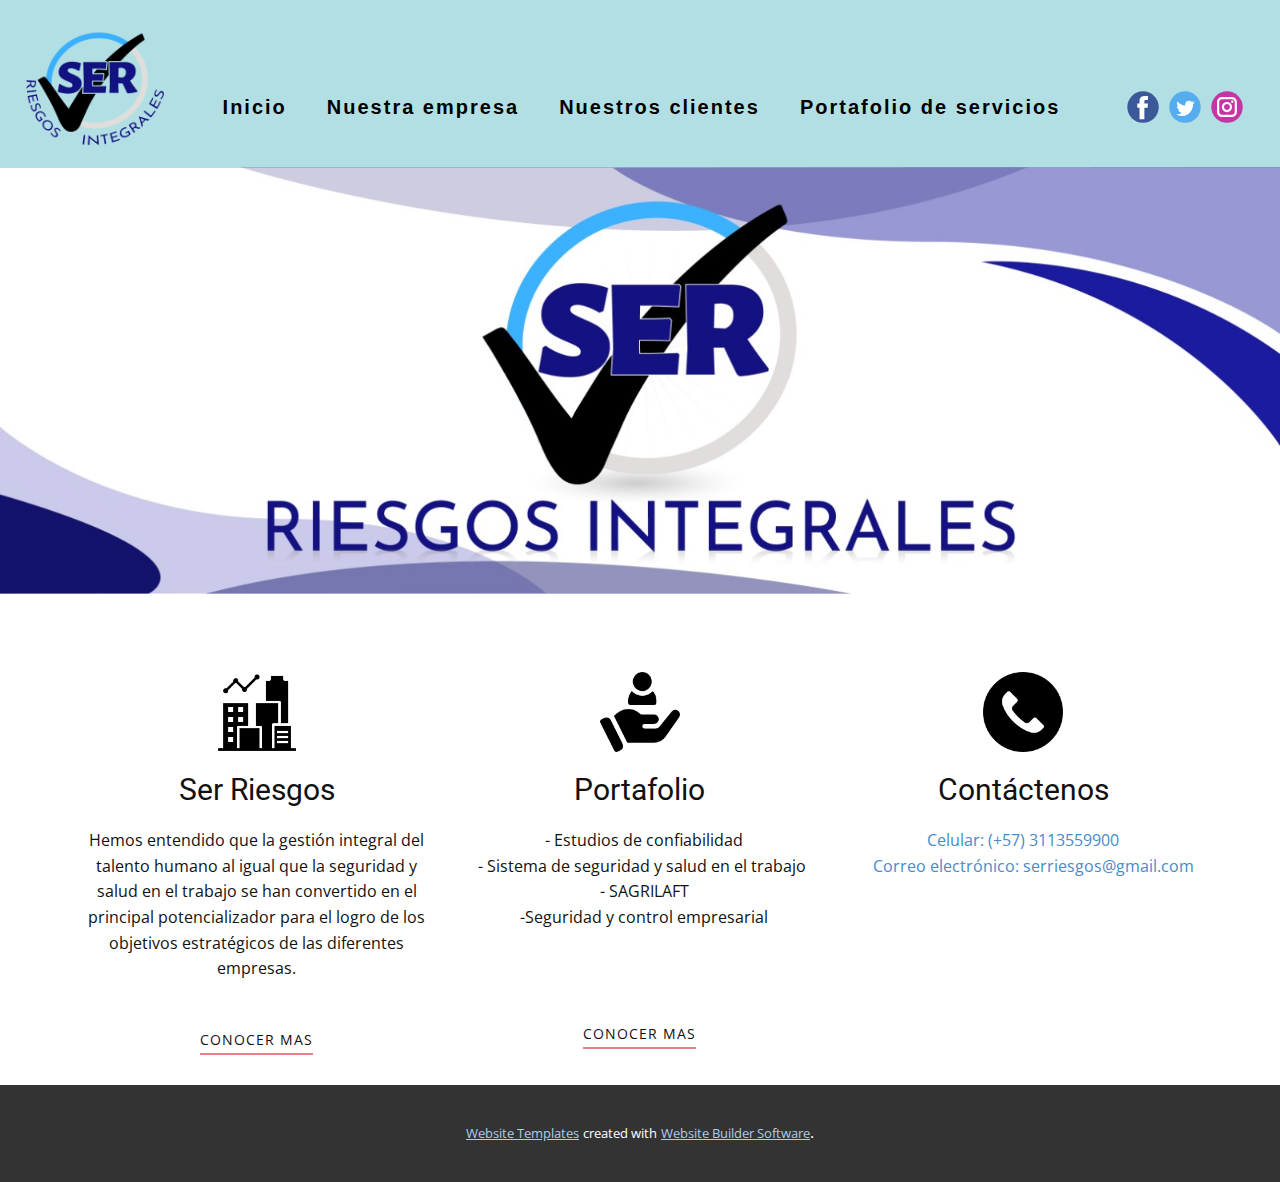
<file: index.html>
<!DOCTYPE html>
<html style="font-size: 16px;" lang="es"><head>
    <meta name="viewport" content="width=device-width, initial-scale=1.0">
    <meta charset="utf-8">
    <meta name="keywords" content="">
    <meta name="description" content="">
    <title>SER RIESGOS</title>
    <link rel="stylesheet" href="nicepage.css" media="screen">
    <link rel="stylesheet" href="SER-RIESGOS.css" media="screen">
    <script class="u-script" type="text/javascript" src="jquery.js" defer=""></script>
    <script class="u-script" type="text/javascript" src="nicepage.js" defer=""></script>
    <meta name="generator" content="Nicepage 5.6.10, nicepage.com">
    <link id="u-theme-google-font" rel="stylesheet" href="https://fonts.googleapis.com/css?family=Roboto:100,100i,300,300i,400,400i,500,500i,700,700i,900,900i|Open+Sans:300,300i,400,400i,500,500i,600,600i,700,700i,800,800i">
    
    
    
    <script type="application/ld+json">{
		"@context": "http://schema.org",
		"@type": "Organization",
		"name": "SER RIESGOS",
		"sameAs": [
				"https://www.facebook.com/profile.php?id=100090210506544&mibextid=LQQJ4d",
				"https://twitter.com/serriesgos?s=11&t=hvQtx8EKrqis7aIWcUVLiA",
				"https://instagram.com/serriesgos?igshid=YmMyMTA2M2Y="
		]
}</script>
    <meta name="theme-color" content="#478ac9">
    <meta name="twitter:site" content="@">
    <meta name="twitter:card" content="summary_large_image">
    <meta name="twitter:title" content="SER RIESGOS">
    <meta name="twitter:description" content="SER RIESGOS">
    <meta property="og:title" content="SER RIESGOS">
    <meta property="og:description" content="">
    <meta property="og:type" content="website">
  <meta data-intl-tel-input-cdn-path="intlTelInput/"></head>
  <body data-home-page="SER-RIESGOS.html" data-home-page-title="SER RIESGOS" class="u-body u-overlap u-xl-mode" data-lang="es"><header class="u-clearfix u-custom-color-2 u-header u-header" id="sec-bfe5"><div class="u-clearfix u-sheet u-sheet-1">
        <img class="u-image u-image-contain u-image-default u-preserve-proportions u-image-1" src="images/SERLOGOSINFONDO2.png" alt="" data-image-width="500" data-image-height="500" data-href="SER-RIESGOS.html" title="SER RIESGOS">
        <nav class="u-menu u-menu-one-level u-offcanvas u-menu-1">
          <div class="menu-collapse u-custom-font u-font-arial" style="font-size: 1.25rem; letter-spacing: 2px; font-weight: 700;">
            <a class="u-button-style u-custom-left-right-menu-spacing u-custom-padding-bottom u-custom-text-active-color u-custom-text-color u-custom-text-hover-color u-custom-text-shadow u-custom-text-shadow-blur u-custom-text-shadow-color u-custom-text-shadow-transparency u-custom-text-shadow-x u-custom-text-shadow-y u-custom-top-bottom-menu-spacing u-nav-link u-text-active-palette-1-base u-text-hover-palette-2-base" href="#">
              <svg class="u-svg-link" viewBox="0 0 24 24"><use xmlns:xlink="http://www.w3.org/1999/xlink" xlink:href="#menu-hamburger"></use></svg>
              <svg class="u-svg-content" version="1.1" id="menu-hamburger" viewBox="0 0 16 16" x="0px" y="0px" xmlns:xlink="http://www.w3.org/1999/xlink" xmlns="http://www.w3.org/2000/svg"><g><rect y="1" width="16" height="2"></rect><rect y="7" width="16" height="2"></rect><rect y="13" width="16" height="2"></rect>
</g></svg>
            </a>
          </div>
          <div class="u-custom-menu u-nav-container">
            <ul class="u-custom-font u-font-arial u-nav u-unstyled u-nav-1"><li class="u-nav-item"><a class="u-button-style u-nav-link u-text-active-black u-text-black u-text-hover-palette-1-dark-1" href="SER-RIESGOS.html" style="padding: 10px 20px;">Inicio</a>
</li><li class="u-nav-item"><a class="u-button-style u-nav-link u-text-active-black u-text-black u-text-hover-palette-1-dark-1" href="Nuestra-empresa.html" style="padding: 10px 20px;">Nuestra empresa</a>
</li><li class="u-nav-item"><a class="u-button-style u-nav-link u-text-active-black u-text-black u-text-hover-palette-1-dark-1" href="Nuestros-clientes.html" style="padding: 10px 20px;">Nuestros clientes</a>
</li><li class="u-nav-item"><a class="u-button-style u-nav-link u-text-active-black u-text-black u-text-hover-palette-1-dark-1" href="Portafolio-de-servicios.html" style="padding: 10px 17px 10px 20px;">Portafolio de servicios</a>
</li></ul>
          </div>
          <div class="u-custom-menu u-nav-container-collapse">
            <div class="u-black u-container-style u-inner-container-layout u-opacity u-opacity-95 u-sidenav">
              <div class="u-inner-container-layout u-sidenav-overflow">
                <div class="u-menu-close"></div>
                <ul class="u-align-center u-nav u-popupmenu-items u-unstyled u-nav-2"><li class="u-nav-item"><a class="u-button-style u-nav-link" href="SER-RIESGOS.html">Inicio</a>
</li><li class="u-nav-item"><a class="u-button-style u-nav-link" href="Nuestra-empresa.html">Nuestra empresa</a>
</li><li class="u-nav-item"><a class="u-button-style u-nav-link" href="Nuestros-clientes.html">Nuestros clientes</a>
</li><li class="u-nav-item"><a class="u-button-style u-nav-link" href="Portafolio-de-servicios.html">Portafolio de servicios</a>
</li></ul>
              </div>
            </div>
            <div class="u-black u-menu-overlay u-opacity u-opacity-70"></div>
          </div>
        </nav>
        <div class="u-social-icons u-spacing-10 u-social-icons-1">
          <a class="u-social-url" title="facebook" target="_blank" href="https://www.facebook.com/profile.php?id=100090210506544&amp;mibextid=LQQJ4d"><span class="u-icon u-social-facebook u-social-icon u-icon-1"><svg class="u-svg-link" preserveAspectRatio="xMidYMin slice" viewBox="0 0 112 112" style=""><use xmlns:xlink="http://www.w3.org/1999/xlink" xlink:href="#svg-5c80"></use></svg><svg class="u-svg-content" viewBox="0 0 112 112" x="0" y="0" id="svg-5c80"><circle fill="currentColor" cx="56.1" cy="56.1" r="55"></circle><path fill="#FFFFFF" d="M73.5,31.6h-9.1c-1.4,0-3.6,0.8-3.6,3.9v8.5h12.6L72,58.3H60.8v40.8H43.9V58.3h-8V43.9h8v-9.2
c0-6.7,3.1-17,17-17h12.5v13.9H73.5z"></path></svg></span>
          </a>
          <a class="u-social-url" title="twitter" target="_blank" href="https://twitter.com/serriesgos?s=11&amp;t=hvQtx8EKrqis7aIWcUVLiA"><span class="u-icon u-social-icon u-social-twitter u-icon-2"><svg class="u-svg-link" preserveAspectRatio="xMidYMin slice" viewBox="0 0 112 112" style=""><use xmlns:xlink="http://www.w3.org/1999/xlink" xlink:href="#svg-0e15"></use></svg><svg class="u-svg-content" viewBox="0 0 112 112" x="0" y="0" id="svg-0e15"><circle fill="currentColor" class="st0" cx="56.1" cy="56.1" r="55"></circle><path fill="#FFFFFF" d="M83.8,47.3c0,0.6,0,1.2,0,1.7c0,17.7-13.5,38.2-38.2,38.2C38,87.2,31,85,25,81.2c1,0.1,2.1,0.2,3.2,0.2
c6.3,0,12.1-2.1,16.7-5.7c-5.9-0.1-10.8-4-12.5-9.3c0.8,0.2,1.7,0.2,2.5,0.2c1.2,0,2.4-0.2,3.5-0.5c-6.1-1.2-10.8-6.7-10.8-13.1
c0-0.1,0-0.1,0-0.2c1.8,1,3.9,1.6,6.1,1.7c-3.6-2.4-6-6.5-6-11.2c0-2.5,0.7-4.8,1.8-6.7c6.6,8.1,16.5,13.5,27.6,14
c-0.2-1-0.3-2-0.3-3.1c0-7.4,6-13.4,13.4-13.4c3.9,0,7.3,1.6,9.8,4.2c3.1-0.6,5.9-1.7,8.5-3.3c-1,3.1-3.1,5.8-5.9,7.4
c2.7-0.3,5.3-1,7.7-2.1C88.7,43,86.4,45.4,83.8,47.3z"></path></svg></span>
          </a>
          <a class="u-social-url" title="instagram" target="_blank" href="https://instagram.com/serriesgos?igshid=YmMyMTA2M2Y="><span class="u-icon u-social-icon u-social-instagram u-icon-3"><svg class="u-svg-link" preserveAspectRatio="xMidYMin slice" viewBox="0 0 112 112" style=""><use xmlns:xlink="http://www.w3.org/1999/xlink" xlink:href="#svg-4586"></use></svg><svg class="u-svg-content" viewBox="0 0 112 112" x="0" y="0" id="svg-4586"><circle fill="currentColor" cx="56.1" cy="56.1" r="55"></circle><path fill="#FFFFFF" d="M55.9,38.2c-9.9,0-17.9,8-17.9,17.9C38,66,46,74,55.9,74c9.9,0,17.9-8,17.9-17.9C73.8,46.2,65.8,38.2,55.9,38.2
z M55.9,66.4c-5.7,0-10.3-4.6-10.3-10.3c-0.1-5.7,4.6-10.3,10.3-10.3c5.7,0,10.3,4.6,10.3,10.3C66.2,61.8,61.6,66.4,55.9,66.4z"></path><path fill="#FFFFFF" d="M74.3,33.5c-2.3,0-4.2,1.9-4.2,4.2s1.9,4.2,4.2,4.2s4.2-1.9,4.2-4.2S76.6,33.5,74.3,33.5z"></path><path fill="#FFFFFF" d="M73.1,21.3H38.6c-9.7,0-17.5,7.9-17.5,17.5v34.5c0,9.7,7.9,17.6,17.5,17.6h34.5c9.7,0,17.5-7.9,17.5-17.5V38.8
C90.6,29.1,82.7,21.3,73.1,21.3z M83,73.3c0,5.5-4.5,9.9-9.9,9.9H38.6c-5.5,0-9.9-4.5-9.9-9.9V38.8c0-5.5,4.5-9.9,9.9-9.9h34.5
c5.5,0,9.9,4.5,9.9,9.9V73.3z"></path></svg></span>
          </a>
        </div>
      </div></header>
    <section class="u-clearfix u-section-1" id="sec-29c4">
      <img class="u-expanded-width u-image u-image-1 cambioimg" src="images/fotoInicio.jpeg"  >
      <!-- <img class="u-image u-image-contain u-image-default u-preserve-proportions u-image-2" src="images/SERLOGOSINFONDO2.png" alt="" data-image-width="500" data-image-height="500"> -->
    </section>
    <section class="u-align-center u-clearfix u-section-2" id="sec-becb">
      <div class="u-align-left u-clearfix u-sheet u-sheet-1">
        <div class="u-expanded-width-lg u-expanded-width-md u-expanded-width-xl u-expanded-width-xs u-list u-list-1">
          <div class="u-repeater u-repeater-1">
            <div class="u-container-style u-list-item u-repeater-item">
              <div class="u-container-layout u-similar-container u-container-layout-1"><span class="u-file-icon u-icon u-icon-1"><img src="images/3425010.png" alt=""></span>
                <h3 class="u-align-center u-text u-text-default u-text-1">Ser Riesgos</h3>
                <p class="u-align-center u-text u-text-2"> Hemos entendido que la gestión integral del talento humano al igual que la seguridad y salud en el trabajo se han convertido en el principal potencializador para el logro de los objetivos estratégicos de las diferentes empresas.<br>
                </p>
                <a href="Nuestra-empresa.html" class="u-active-none u-border-2 u-border-no-left u-border-no-right u-border-no-top u-border-palette-2-light-1 u-btn u-button-style u-hover-none u-none u-text-body-color u-btn-1">Conocer mas</a>
              </div>
            </div>
            <div class="u-align-center u-container-style u-list-item u-repeater-item">
              <div class="u-container-layout u-similar-container u-container-layout-2"><span class="u-file-icon u-icon u-icon-2"><img src="images/686348.png" alt=""></span>
                <h3 class="u-align-center u-text u-text-default u-text-3">Portafolio</h3>
                <p class="u-align-center u-text u-text-4"> - Estudios de confiabilidad<br>- Sistema de seguridad y salud en el trabajo&nbsp;<br>- SAGRILAFT<br>-Seguridad y control empresarial<br>
                </p>
                <a href="Portafolio-de-servicios.html" class="u-active-none u-border-2 u-border-no-left u-border-no-right u-border-no-top u-border-palette-2-light-1 u-btn u-button-style u-hover-none u-none u-text-body-color u-btn-2">Conocer mas</a>
              </div>
            </div>
            <div class="u-container-style u-list-item u-repeater-item">
              <div class="u-container-layout u-similar-container u-container-layout-3"><span class="u-file-icon u-icon u-icon-3"><img src="images/455705.png" alt=""></span>
                <h3 class="u-align-center u-text u-text-default u-text-5">Contáctenos</h3>
                <p class="u-align-center u-text u-text-6">
                  <a class="u-active-none u-border-none u-btn u-button-link u-button-style u-hover-none u-none u-text-palette-1-base u-btn-3" href="https://api.whatsapp.com/send?phone=573148880099&amp;text=Hola%2C+tengo+una+nueva+solicitud+de+servicio" target="_blank">Celular:&nbsp;(+57)&nbsp;3113559900<br>
                  </a>
                </p>
                <p class="u-align-center u-text u-text-7">
                  <a class="u-active-none u-border-none u-btn u-button-link u-button-style u-hover-none u-none u-text-palette-1-base u-btn-4" href="mailto:serriesgos@gmail.com?subject=Quiero%20mas%20informaci%C3%B3n." target="_blank"> Correo electrónico:&nbsp;serriesgos@gmail.com<br>
                  </a>
                </p>
              </div>
            </div>
          </div>
        </div>
      </div>
    </section>
    
    
    
    <section class="u-backlink u-clearfix u-grey-80">
      <a class="u-link" href="https://nicepage.com/website-templates" target="_blank">
        <span>Website Templates</span>
      </a>
      <p class="u-text">
        <span>created with</span>
      </p>
      <a class="u-link" href="" target="_blank">
        <span>Website Builder Software</span>
      </a>. 
    </section>
  
</body></html>
</file>
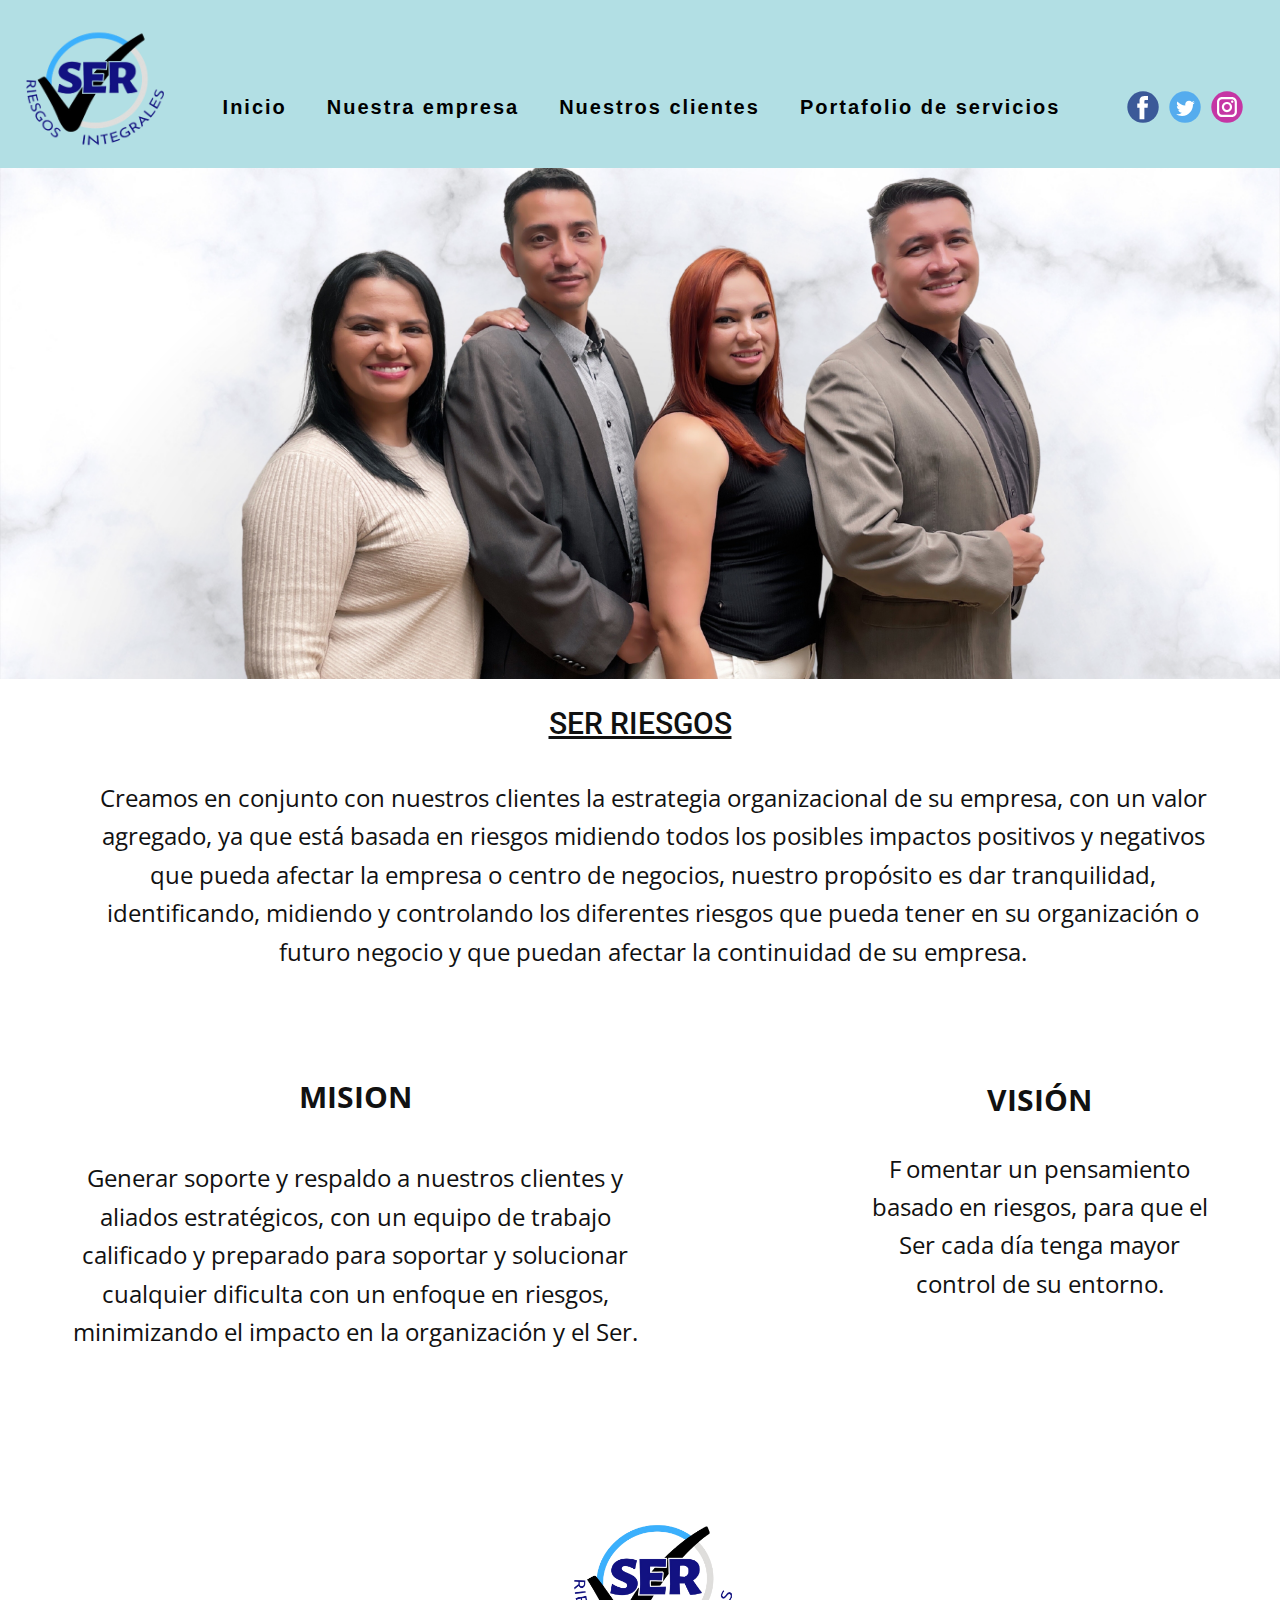
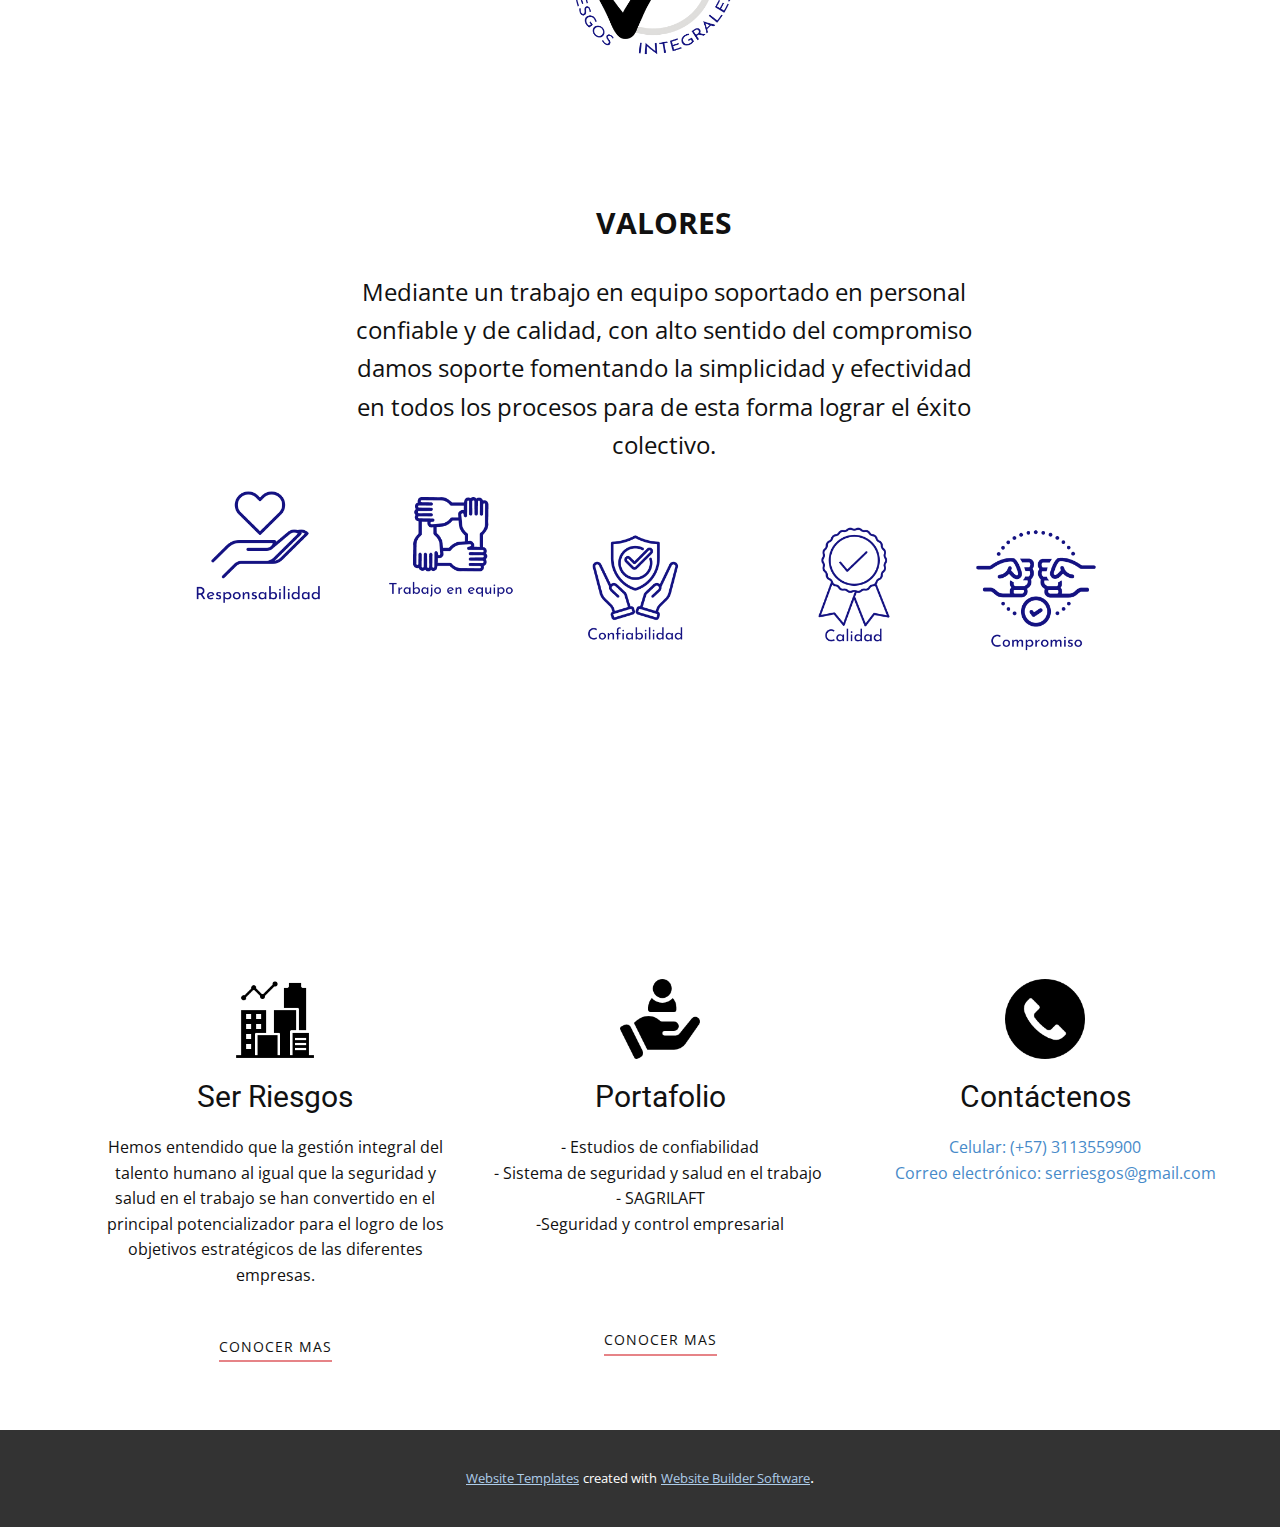
<file: Nuestra-empresa.html>
<!DOCTYPE html>
<html style="font-size: 16px;" lang="es"><head>
    <meta name="viewport" content="width=device-width, initial-scale=1.0">
    <meta charset="utf-8">
    <meta name="keywords" content="">
    <meta name="description" content="">
    <title>Nuestra empresa</title>
    <link rel="stylesheet" href="nicepage.css" media="screen">
<link rel="stylesheet" href="Nuestra-empresa.css" media="screen">
    <script class="u-script" type="text/javascript" src="jquery.js" defer=""></script>
    <script class="u-script" type="text/javascript" src="nicepage.js" defer=""></script>
    <meta name="generator" content="Nicepage 5.6.10, nicepage.com">
    <link id="u-theme-google-font" rel="stylesheet" href="https://fonts.googleapis.com/css?family=Roboto:100,100i,300,300i,400,400i,500,500i,700,700i,900,900i|Open+Sans:300,300i,400,400i,500,500i,600,600i,700,700i,800,800i">
    
    
    
    
    <script type="application/ld+json">{
		"@context": "http://schema.org",
		"@type": "Organization",
		"name": "SER RIESGOS",
		"sameAs": [
				"https://www.facebook.com/profile.php?id=100090210506544&mibextid=LQQJ4d",
				"https://twitter.com/serriesgos?s=11&t=hvQtx8EKrqis7aIWcUVLiA",
				"https://instagram.com/serriesgos?igshid=YmMyMTA2M2Y="
		]
}</script>
    <meta name="theme-color" content="#478ac9">
    <meta name="twitter:site" content="@">
    <meta name="twitter:card" content="summary_large_image">
    <meta name="twitter:title" content="Nuestra empresa">
    <meta name="twitter:description" content="SER RIESGOS">
    <meta property="og:title" content="Nuestra empresa">
    <meta property="og:description" content="">
    <meta property="og:type" content="website">
  <meta data-intl-tel-input-cdn-path="intlTelInput/"></head>
  <body class="u-body u-xl-mode" data-lang="es"><header class="u-clearfix u-custom-color-2 u-header u-header" id="sec-bfe5"><div class="u-clearfix u-sheet u-sheet-1">
        <img class="u-image u-image-contain u-image-default u-preserve-proportions u-image-1" src="images/SERLOGOSINFONDO2.png" alt="" data-image-width="500" data-image-height="500" data-href="SER-RIESGOS.html" title="SER RIESGOS">
        <nav class="u-menu u-menu-one-level u-offcanvas u-menu-1">
          <div class="menu-collapse u-custom-font u-font-arial" style="font-size: 1.25rem; letter-spacing: 2px; font-weight: 700;">
            <a class="u-button-style u-custom-left-right-menu-spacing u-custom-padding-bottom u-custom-text-active-color u-custom-text-color u-custom-text-hover-color u-custom-text-shadow u-custom-text-shadow-blur u-custom-text-shadow-color u-custom-text-shadow-transparency u-custom-text-shadow-x u-custom-text-shadow-y u-custom-top-bottom-menu-spacing u-nav-link u-text-active-palette-1-base u-text-hover-palette-2-base" href="#">
              <svg class="u-svg-link" viewBox="0 0 24 24"><use xmlns:xlink="http://www.w3.org/1999/xlink" xlink:href="#menu-hamburger"></use></svg>
              <svg class="u-svg-content" version="1.1" id="menu-hamburger" viewBox="0 0 16 16" x="0px" y="0px" xmlns:xlink="http://www.w3.org/1999/xlink" xmlns="http://www.w3.org/2000/svg"><g><rect y="1" width="16" height="2"></rect><rect y="7" width="16" height="2"></rect><rect y="13" width="16" height="2"></rect>
</g></svg>
            </a>
          </div>
          <div class="u-custom-menu u-nav-container">
            <ul class="u-custom-font u-font-arial u-nav u-unstyled u-nav-1"><li class="u-nav-item"><a class="u-button-style u-nav-link u-text-active-black u-text-black u-text-hover-palette-1-dark-1" href="SER-RIESGOS.html" style="padding: 10px 20px;">Inicio</a>
</li><li class="u-nav-item"><a class="u-button-style u-nav-link u-text-active-black u-text-black u-text-hover-palette-1-dark-1" href="Nuestra-empresa.html" style="padding: 10px 20px;">Nuestra empresa</a>
</li><li class="u-nav-item"><a class="u-button-style u-nav-link u-text-active-black u-text-black u-text-hover-palette-1-dark-1" href="Nuestros-clientes.html" style="padding: 10px 20px;">Nuestros clientes</a>
</li><li class="u-nav-item"><a class="u-button-style u-nav-link u-text-active-black u-text-black u-text-hover-palette-1-dark-1" href="Portafolio-de-servicios.html" style="padding: 10px 17px 10px 20px;">Portafolio de servicios</a>
</li></ul>
          </div>
          <div class="u-custom-menu u-nav-container-collapse">
            <div class="u-black u-container-style u-inner-container-layout u-opacity u-opacity-95 u-sidenav">
              <div class="u-inner-container-layout u-sidenav-overflow">
                <div class="u-menu-close"></div>
                <ul class="u-align-center u-nav u-popupmenu-items u-unstyled u-nav-2"><li class="u-nav-item"><a class="u-button-style u-nav-link" href="SER-RIESGOS.html">Inicio</a>
</li><li class="u-nav-item"><a class="u-button-style u-nav-link" href="Nuestra-empresa.html">Nuestra empresa</a>
</li><li class="u-nav-item"><a class="u-button-style u-nav-link" href="Nuestros-clientes.html">Nuestros clientes</a>
</li><li class="u-nav-item"><a class="u-button-style u-nav-link" href="Portafolio-de-servicios.html">Portafolio de servicios</a>
</li></ul>
              </div>
            </div>
            <div class="u-black u-menu-overlay u-opacity u-opacity-70"></div>
          </div>
        </nav>
        <div class="u-social-icons u-spacing-10 u-social-icons-1">
          <a class="u-social-url" title="facebook" target="_blank" href="https://www.facebook.com/profile.php?id=100090210506544&amp;mibextid=LQQJ4d"><span class="u-icon u-social-facebook u-social-icon u-icon-1"><svg class="u-svg-link" preserveAspectRatio="xMidYMin slice" viewBox="0 0 112 112" style=""><use xmlns:xlink="http://www.w3.org/1999/xlink" xlink:href="#svg-5c80"></use></svg><svg class="u-svg-content" viewBox="0 0 112 112" x="0" y="0" id="svg-5c80"><circle fill="currentColor" cx="56.1" cy="56.1" r="55"></circle><path fill="#FFFFFF" d="M73.5,31.6h-9.1c-1.4,0-3.6,0.8-3.6,3.9v8.5h12.6L72,58.3H60.8v40.8H43.9V58.3h-8V43.9h8v-9.2
c0-6.7,3.1-17,17-17h12.5v13.9H73.5z"></path></svg></span>
          </a>
          <a class="u-social-url" title="twitter" target="_blank" href="https://twitter.com/serriesgos?s=11&amp;t=hvQtx8EKrqis7aIWcUVLiA"><span class="u-icon u-social-icon u-social-twitter u-icon-2"><svg class="u-svg-link" preserveAspectRatio="xMidYMin slice" viewBox="0 0 112 112" style=""><use xmlns:xlink="http://www.w3.org/1999/xlink" xlink:href="#svg-0e15"></use></svg><svg class="u-svg-content" viewBox="0 0 112 112" x="0" y="0" id="svg-0e15"><circle fill="currentColor" class="st0" cx="56.1" cy="56.1" r="55"></circle><path fill="#FFFFFF" d="M83.8,47.3c0,0.6,0,1.2,0,1.7c0,17.7-13.5,38.2-38.2,38.2C38,87.2,31,85,25,81.2c1,0.1,2.1,0.2,3.2,0.2
c6.3,0,12.1-2.1,16.7-5.7c-5.9-0.1-10.8-4-12.5-9.3c0.8,0.2,1.7,0.2,2.5,0.2c1.2,0,2.4-0.2,3.5-0.5c-6.1-1.2-10.8-6.7-10.8-13.1
c0-0.1,0-0.1,0-0.2c1.8,1,3.9,1.6,6.1,1.7c-3.6-2.4-6-6.5-6-11.2c0-2.5,0.7-4.8,1.8-6.7c6.6,8.1,16.5,13.5,27.6,14
c-0.2-1-0.3-2-0.3-3.1c0-7.4,6-13.4,13.4-13.4c3.9,0,7.3,1.6,9.8,4.2c3.1-0.6,5.9-1.7,8.5-3.3c-1,3.1-3.1,5.8-5.9,7.4
c2.7-0.3,5.3-1,7.7-2.1C88.7,43,86.4,45.4,83.8,47.3z"></path></svg></span>
          </a>
          <a class="u-social-url" title="instagram" target="_blank" href="https://instagram.com/serriesgos?igshid=YmMyMTA2M2Y="><span class="u-icon u-social-icon u-social-instagram u-icon-3"><svg class="u-svg-link" preserveAspectRatio="xMidYMin slice" viewBox="0 0 112 112" style=""><use xmlns:xlink="http://www.w3.org/1999/xlink" xlink:href="#svg-4586"></use></svg><svg class="u-svg-content" viewBox="0 0 112 112" x="0" y="0" id="svg-4586"><circle fill="currentColor" cx="56.1" cy="56.1" r="55"></circle><path fill="#FFFFFF" d="M55.9,38.2c-9.9,0-17.9,8-17.9,17.9C38,66,46,74,55.9,74c9.9,0,17.9-8,17.9-17.9C73.8,46.2,65.8,38.2,55.9,38.2
z M55.9,66.4c-5.7,0-10.3-4.6-10.3-10.3c-0.1-5.7,4.6-10.3,10.3-10.3c5.7,0,10.3,4.6,10.3,10.3C66.2,61.8,61.6,66.4,55.9,66.4z"></path><path fill="#FFFFFF" d="M74.3,33.5c-2.3,0-4.2,1.9-4.2,4.2s1.9,4.2,4.2,4.2s4.2-1.9,4.2-4.2S76.6,33.5,74.3,33.5z"></path><path fill="#FFFFFF" d="M73.1,21.3H38.6c-9.7,0-17.5,7.9-17.5,17.5v34.5c0,9.7,7.9,17.6,17.5,17.6h34.5c9.7,0,17.5-7.9,17.5-17.5V38.8
C90.6,29.1,82.7,21.3,73.1,21.3z M83,73.3c0,5.5-4.5,9.9-9.9,9.9H38.6c-5.5,0-9.9-4.5-9.9-9.9V38.8c0-5.5,4.5-9.9,9.9-9.9h34.5
c5.5,0,9.9,4.5,9.9,9.9V73.3z"></path></svg></span>
          </a>
        </div>
      </div></header>
    <section class="u-clearfix u-valign-top-xs u-section-1" id="sec-3ae0">
      <img class="u-expanded-width u-image u-image-1" src="images/6.1.png" data-image-width="1920" data-image-height="1080">
      <h2 class="u-align-left u-text u-text-default u-text-1"> SER RIESGOS</h2>
      <p class="u-align-center u-text u-text-2"> Creamos en conjunto con nuestros clientes la estrategia organizacional de su empresa, con un valor agregado, ya que está basada en riesgos midiendo todos los posibles impactos positivos y negativos que pueda afectar la empresa o centro de negocios, nuestro propósito es dar tranquilidad, identificando, midiendo y controlando los diferentes riesgos que pueda tener en su organización o futuro negocio y que puedan afectar la continuidad de su empresa.</p>
    </section>
    <section class="u-clearfix u-section-2" id="sec-df8e">
      <div class="u-clearfix u-sheet u-valign-middle-md u-valign-middle-sm u-valign-middle-xs u-sheet-1">
        <div class="u-clearfix u-expanded-width u-gutter-0 u-layout-wrap u-layout-wrap-1">
          <div class="u-layout">
            <div class="u-layout-row">
              <div class="u-size-30 u-size-60-md">
                <div class="u-layout-col">
                  <div class="u-container-style u-layout-cell u-left-cell u-size-60 u-layout-cell-1" src="">
                    <div class="u-container-layout u-container-layout-1">
                      <p class="u-align-center u-text u-text-default-lg u-text-default-xl u-text-1">
                        <span style="font-weight: 700; font-size: 1.25rem;">
                          <span style="font-size: 1.875rem;">MISION</span>
                        </span>
                        <br>
                        <span style="font-size: 1.5rem;">
                          <br>Generar soporte y respaldo a nuestros clientes y aliados estratégicos, con un equipo de trabajo calificado y preparado para soportar y solucionar cualquier dificulta con un enfoque en riesgos, minimizando el impacto en la organización y el Ser.
                        </span>
                      </p>
                      <img class="u-image u-image-contain u-image-default u-preserve-proportions u-image-1" src="images/31.png" alt="" data-image-width="500" data-image-height="500">
                      <img class="u-image u-image-contain u-image-default u-preserve-proportions u-image-2" src="images/2.png" alt="" data-image-width="500" data-image-height="500">
                    </div>
                  </div>
                </div>
              </div>
              <div class="u-size-30 u-size-60-md">
                <div class="u-layout-col">
                  <div class="u-size-60">
                    <div class="u-layout-row">
                      <div class="u-align-left u-container-style u-layout-cell u-size-30 u-layout-cell-2">
                        <div class="u-container-layout u-container-layout-2">
                          <img class="u-image u-image-contain u-image-default u-preserve-proportions u-image-3" src="images/SERLOGOSINFONDO2.png" alt="" data-image-width="500" data-image-height="500">
                          <p class="u-align-center u-text u-text-2">
                            <span style="font-weight: 700; font-size: 1.875rem;"> VA​LORES</span>
                            <br>
                            <br>
                            <span style="font-size: 1.5rem;">Mediante un trabajo en equipo soportado en personal confiable y de calidad, con alto sentido del compromiso damos soporte fomentando la simplicidad y efectividad en todos los procesos para de esta forma lograr el éxito colectivo.<br>
                            </span>
                          </p>
                          <img class="u-image u-image-contain u-image-default u-preserve-proportions u-image-4" src="images/1.png" alt="" data-image-width="500" data-image-height="500">
                          <img class="u-image u-image-contain u-image-default u-preserve-proportions u-image-5" src="images/4.png" alt="" data-image-width="500" data-image-height="500">
                        </div>
                      </div>
                      <div class="u-align-left u-container-style u-layout-cell u-right-cell u-size-30 u-layout-cell-3">
                        <div class="u-container-layout u-valign-top-lg u-valign-top-xl u-container-layout-3">
                          <p class="u-align-center u-text u-text-default-lg u-text-default-xl u-text-3">
                            <span style="font-size: 1.25rem; font-weight: 700;">
                              <span style="font-size: 1.875rem;">VISIÓN</span>
                            </span>
                            <br>
                            <br>
                            <span style="font-size: 1.125rem;">
                              <span style="font-size: 1.5rem;">F</span>
                              <span style="font-size: 1.5rem;">omentar un pensamiento basado en riesgos, para que el Ser cada día tenga mayor control de su entorno.</span>
                            </span>
                          </p>
                          <img class="u-image u-image-contain u-image-default u-preserve-proportions u-image-6" src="images/5.png" alt="" data-image-width="500" data-image-height="500">
                        </div>
                      </div>
                    </div>
                  </div>
                </div>
              </div>
            </div>
          </div>
        </div>
      </div>
    </section>
    <section class="u-align-center u-clearfix u-section-3" id="sec-d629">
      <div class="u-align-left u-clearfix u-sheet u-sheet-1">
        <div class="u-expanded-width-lg u-expanded-width-md u-expanded-width-sm u-expanded-width-xs u-list u-list-1">
          <div class="u-repeater u-repeater-1">
            <div class="u-container-style u-list-item u-repeater-item">
              <div class="u-container-layout u-similar-container u-container-layout-1"><span class="u-file-icon u-icon u-icon-1"><img src="images/3425010.png" alt=""></span>
                <h3 class="u-align-center u-text u-text-default u-text-1">Ser Riesgos</h3>
                <p class="u-align-center u-text u-text-2"> Hemos entendido que la gestión integral del talento humano al igual que la seguridad y salud en el trabajo se han convertido en el principal potencializador para el logro de los objetivos estratégicos de las diferentes empresas.<br>
                </p>
                <a href="Nuestra-empresa.html" class="u-active-none u-border-2 u-border-no-left u-border-no-right u-border-no-top u-border-palette-2-light-1 u-btn u-button-style u-hover-none u-none u-text-body-color u-btn-1">Conocer mas</a>
              </div>
            </div>
            <div class="u-align-center u-container-style u-list-item u-repeater-item">
              <div class="u-container-layout u-similar-container u-container-layout-2"><span class="u-file-icon u-icon u-icon-2"><img src="images/686348.png" alt=""></span>
                <h3 class="u-align-center u-text u-text-default u-text-3">Portafolio</h3>
                <p class="u-align-center u-text u-text-4"> - Estudios de confiabilidad<br>- Sistema de seguridad y salud en el trabajo&nbsp;<br>- SAGRILAFT<br>-Seguridad y control empresarial<br>
                </p>
                <a href="Portafolio-de-servicios.html" class="u-active-none u-border-2 u-border-no-left u-border-no-right u-border-no-top u-border-palette-2-light-1 u-btn u-button-style u-hover-none u-none u-text-body-color u-btn-2">Conocer mas</a>
              </div>
            </div>
            <div class="u-container-style u-list-item u-repeater-item">
              <div class="u-container-layout u-similar-container u-container-layout-3"><span class="u-file-icon u-icon u-icon-3"><img src="images/455705.png" alt=""></span>
                <h3 class="u-align-center u-text u-text-default u-text-5">Contáctenos</h3>
                <p class="u-align-center u-text u-text-6">
                  <a class="u-active-none u-border-none u-btn u-button-link u-button-style u-hover-none u-none u-text-palette-1-base u-btn-3" href="https://api.whatsapp.com/send?phone=573148880099&amp;text=Hola%2C+tengo+una+nueva+solicitud+de+servicio" target="_blank">Celular:&nbsp;(+57)&nbsp;3113559900<br>
                  </a>
                </p>
                <p class="u-align-center u-text u-text-7">
                  <a class="u-active-none u-border-none u-btn u-button-link u-button-style u-hover-none u-none u-text-palette-1-base u-btn-4" href="mailto:serriesgos@gmail.com?subject=Quiero%20mas%20informaci%C3%B3n." target="_blank"> Correo electrónico:&nbsp;serriesgos@gmail.com<br>
                  </a>
                </p>
              </div>
            </div>
          </div>
        </div>
      </div>
    </section>
    
    
    
    <section class="u-backlink u-clearfix u-grey-80">
      <a class="u-link" href="https://nicepage.com/website-templates" target="_blank">
        <span>Website Templates</span>
      </a>
      <p class="u-text">
        <span>created with</span>
      </p>
      <a class="u-link" href="" target="_blank">
        <span>Website Builder Software</span>
      </a>. 
    </section>
  
</body></html>
</file>
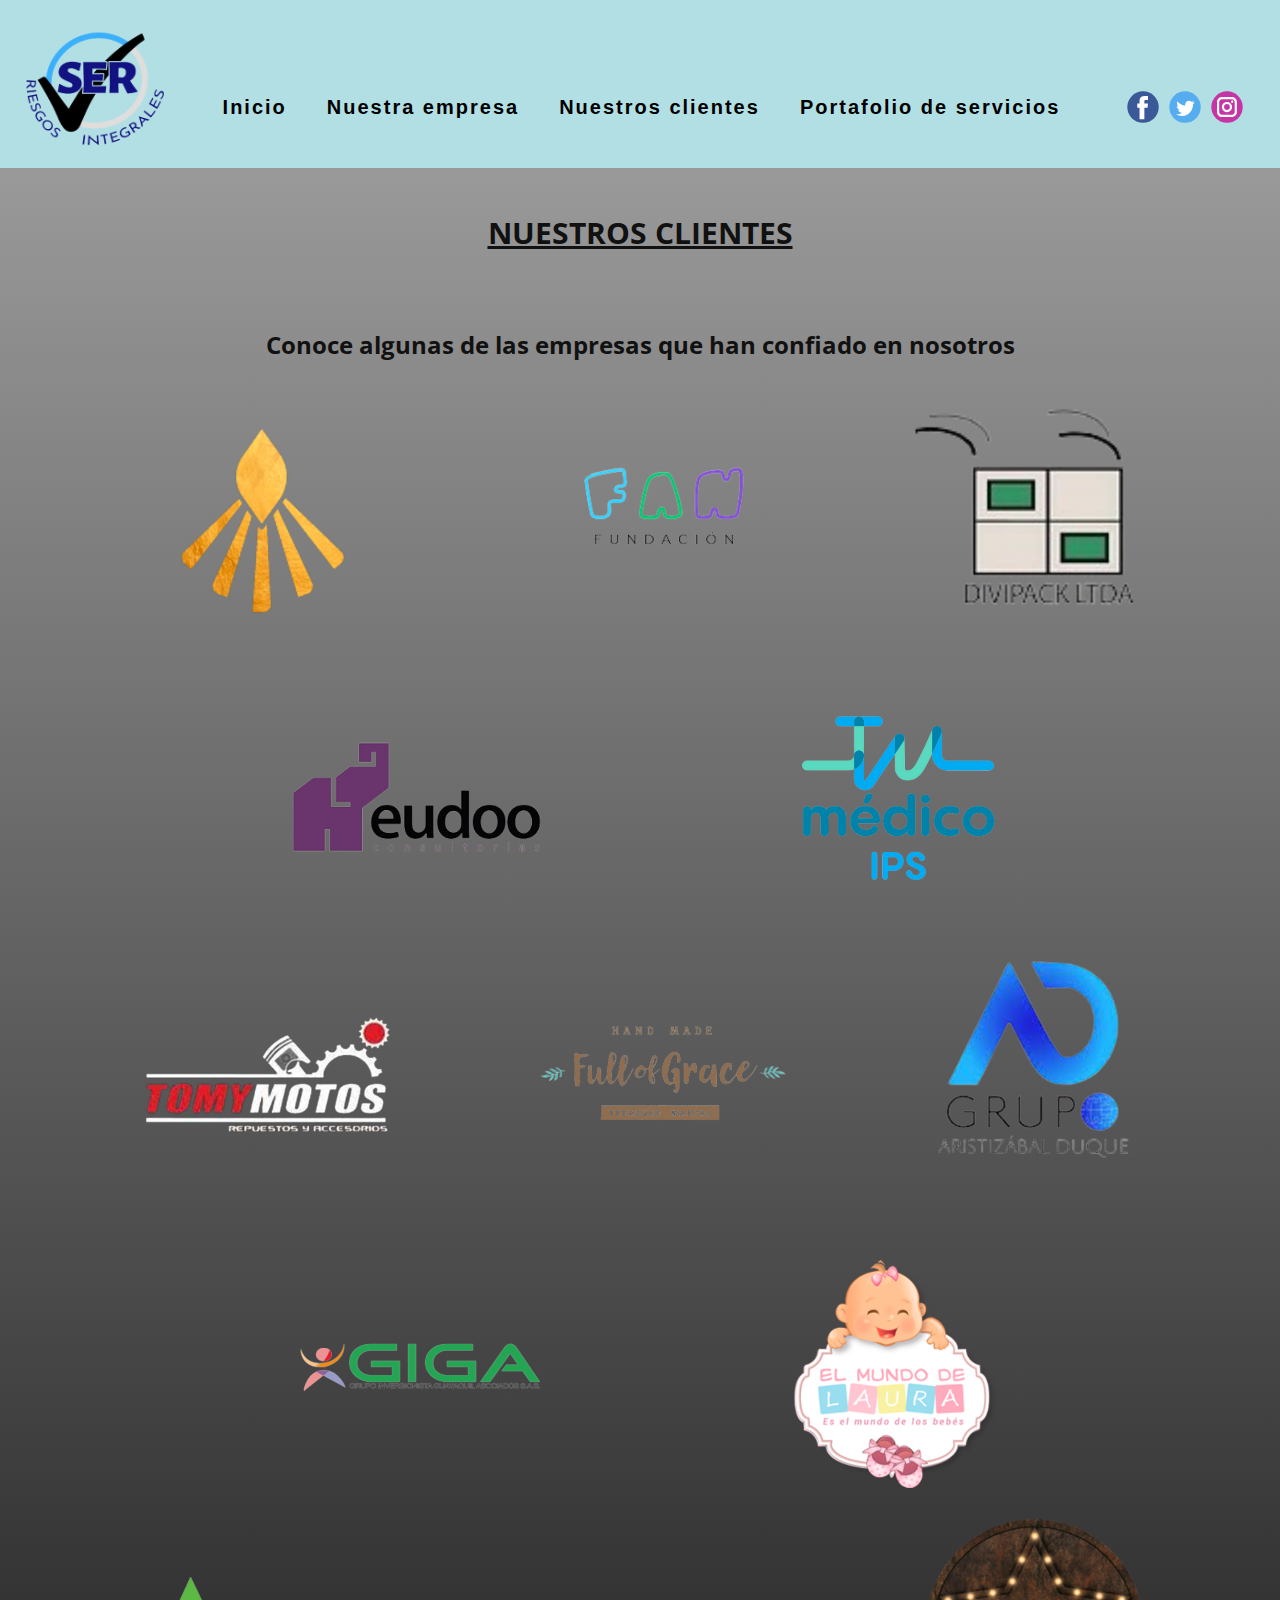
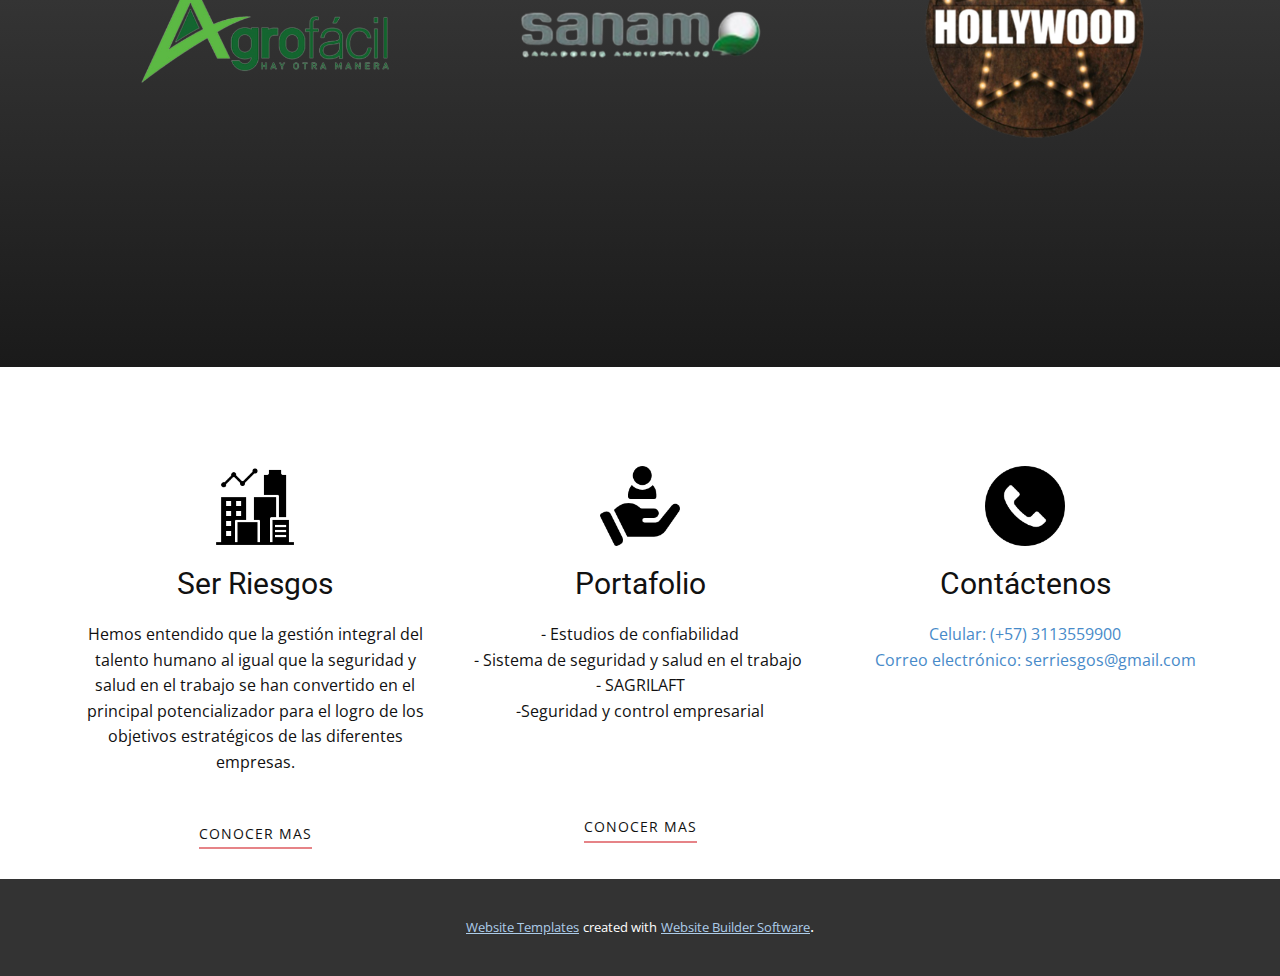
<file: Nuestros-clientes.html>
<!DOCTYPE html>
<html style="font-size: 16px;" lang="es"><head>
    <meta name="viewport" content="width=device-width, initial-scale=1.0">
    <meta charset="utf-8">
    <meta name="keywords" content="INTUITIVE">
    <meta name="description" content="">
    <title>Nuestros clientes</title>
    <link rel="stylesheet" href="nicepage.css" media="screen">
<link rel="stylesheet" href="Nuestros-clientes.css" media="screen">
    <script class="u-script" type="text/javascript" src="jquery.js" defer=""></script>
    <script class="u-script" type="text/javascript" src="nicepage.js" defer=""></script>
    <meta name="generator" content="Nicepage 5.6.10, nicepage.com">
    <link id="u-theme-google-font" rel="stylesheet" href="https://fonts.googleapis.com/css?family=Roboto:100,100i,300,300i,400,400i,500,500i,700,700i,900,900i|Open+Sans:300,300i,400,400i,500,500i,600,600i,700,700i,800,800i">
    
    
    
    <script type="application/ld+json">{
		"@context": "http://schema.org",
		"@type": "Organization",
		"name": "SER RIESGOS",
		"sameAs": [
				"https://www.facebook.com/profile.php?id=100090210506544&mibextid=LQQJ4d",
				"https://twitter.com/serriesgos?s=11&t=hvQtx8EKrqis7aIWcUVLiA",
				"https://instagram.com/serriesgos?igshid=YmMyMTA2M2Y="
		]
}</script>
    <meta name="theme-color" content="#478ac9">
    <meta name="twitter:site" content="@">
    <meta name="twitter:card" content="summary_large_image">
    <meta name="twitter:title" content="Nuestros clientes">
    <meta name="twitter:description" content="SER RIESGOS">
    <meta property="og:title" content="Nuestros clientes">
    <meta property="og:description" content="">
    <meta property="og:type" content="website">
  <meta data-intl-tel-input-cdn-path="intlTelInput/"></head>
  <body class="u-body u-xl-mode" data-lang="es"><header class="u-clearfix u-custom-color-2 u-header u-header" id="sec-bfe5"><div class="u-clearfix u-sheet u-sheet-1">
        <img class="u-image u-image-contain u-image-default u-preserve-proportions u-image-1" src="images/SERLOGOSINFONDO2.png" alt="" data-image-width="500" data-image-height="500" data-href="SER-RIESGOS.html" title="SER RIESGOS">
        <nav class="u-menu u-menu-one-level u-offcanvas u-menu-1">
          <div class="menu-collapse u-custom-font u-font-arial" style="font-size: 1.25rem; letter-spacing: 2px; font-weight: 700;">
            <a class="u-button-style u-custom-left-right-menu-spacing u-custom-padding-bottom u-custom-text-active-color u-custom-text-color u-custom-text-hover-color u-custom-text-shadow u-custom-text-shadow-blur u-custom-text-shadow-color u-custom-text-shadow-transparency u-custom-text-shadow-x u-custom-text-shadow-y u-custom-top-bottom-menu-spacing u-nav-link u-text-active-palette-1-base u-text-hover-palette-2-base" href="#">
              <svg class="u-svg-link" viewBox="0 0 24 24"><use xmlns:xlink="http://www.w3.org/1999/xlink" xlink:href="#menu-hamburger"></use></svg>
              <svg class="u-svg-content" version="1.1" id="menu-hamburger" viewBox="0 0 16 16" x="0px" y="0px" xmlns:xlink="http://www.w3.org/1999/xlink" xmlns="http://www.w3.org/2000/svg"><g><rect y="1" width="16" height="2"></rect><rect y="7" width="16" height="2"></rect><rect y="13" width="16" height="2"></rect>
</g></svg>
            </a>
          </div>
          <div class="u-custom-menu u-nav-container">
            <ul class="u-custom-font u-font-arial u-nav u-unstyled u-nav-1"><li class="u-nav-item"><a class="u-button-style u-nav-link u-text-active-black u-text-black u-text-hover-palette-1-dark-1" href="SER-RIESGOS.html" style="padding: 10px 20px;">Inicio</a>
</li><li class="u-nav-item"><a class="u-button-style u-nav-link u-text-active-black u-text-black u-text-hover-palette-1-dark-1" href="Nuestra-empresa.html" style="padding: 10px 20px;">Nuestra empresa</a>
</li><li class="u-nav-item"><a class="u-button-style u-nav-link u-text-active-black u-text-black u-text-hover-palette-1-dark-1" href="Nuestros-clientes.html" style="padding: 10px 20px;">Nuestros clientes</a>
</li><li class="u-nav-item"><a class="u-button-style u-nav-link u-text-active-black u-text-black u-text-hover-palette-1-dark-1" href="Portafolio-de-servicios.html" style="padding: 10px 17px 10px 20px;">Portafolio de servicios</a>
</li></ul>
          </div>
          <div class="u-custom-menu u-nav-container-collapse">
            <div class="u-black u-container-style u-inner-container-layout u-opacity u-opacity-95 u-sidenav">
              <div class="u-inner-container-layout u-sidenav-overflow">
                <div class="u-menu-close"></div>
                <ul class="u-align-center u-nav u-popupmenu-items u-unstyled u-nav-2"><li class="u-nav-item"><a class="u-button-style u-nav-link" href="SER-RIESGOS.html">Inicio</a>
</li><li class="u-nav-item"><a class="u-button-style u-nav-link" href="Nuestra-empresa.html">Nuestra empresa</a>
</li><li class="u-nav-item"><a class="u-button-style u-nav-link" href="Nuestros-clientes.html">Nuestros clientes</a>
</li><li class="u-nav-item"><a class="u-button-style u-nav-link" href="Portafolio-de-servicios.html">Portafolio de servicios</a>
</li></ul>
              </div>
            </div>
            <div class="u-black u-menu-overlay u-opacity u-opacity-70"></div>
          </div>
        </nav>
        <div class="u-social-icons u-spacing-10 u-social-icons-1">
          <a class="u-social-url" title="facebook" target="_blank" href="https://www.facebook.com/profile.php?id=100090210506544&amp;mibextid=LQQJ4d"><span class="u-icon u-social-facebook u-social-icon u-icon-1"><svg class="u-svg-link" preserveAspectRatio="xMidYMin slice" viewBox="0 0 112 112" style=""><use xmlns:xlink="http://www.w3.org/1999/xlink" xlink:href="#svg-5c80"></use></svg><svg class="u-svg-content" viewBox="0 0 112 112" x="0" y="0" id="svg-5c80"><circle fill="currentColor" cx="56.1" cy="56.1" r="55"></circle><path fill="#FFFFFF" d="M73.5,31.6h-9.1c-1.4,0-3.6,0.8-3.6,3.9v8.5h12.6L72,58.3H60.8v40.8H43.9V58.3h-8V43.9h8v-9.2
c0-6.7,3.1-17,17-17h12.5v13.9H73.5z"></path></svg></span>
          </a>
          <a class="u-social-url" title="twitter" target="_blank" href="https://twitter.com/serriesgos?s=11&amp;t=hvQtx8EKrqis7aIWcUVLiA"><span class="u-icon u-social-icon u-social-twitter u-icon-2"><svg class="u-svg-link" preserveAspectRatio="xMidYMin slice" viewBox="0 0 112 112" style=""><use xmlns:xlink="http://www.w3.org/1999/xlink" xlink:href="#svg-0e15"></use></svg><svg class="u-svg-content" viewBox="0 0 112 112" x="0" y="0" id="svg-0e15"><circle fill="currentColor" class="st0" cx="56.1" cy="56.1" r="55"></circle><path fill="#FFFFFF" d="M83.8,47.3c0,0.6,0,1.2,0,1.7c0,17.7-13.5,38.2-38.2,38.2C38,87.2,31,85,25,81.2c1,0.1,2.1,0.2,3.2,0.2
c6.3,0,12.1-2.1,16.7-5.7c-5.9-0.1-10.8-4-12.5-9.3c0.8,0.2,1.7,0.2,2.5,0.2c1.2,0,2.4-0.2,3.5-0.5c-6.1-1.2-10.8-6.7-10.8-13.1
c0-0.1,0-0.1,0-0.2c1.8,1,3.9,1.6,6.1,1.7c-3.6-2.4-6-6.5-6-11.2c0-2.5,0.7-4.8,1.8-6.7c6.6,8.1,16.5,13.5,27.6,14
c-0.2-1-0.3-2-0.3-3.1c0-7.4,6-13.4,13.4-13.4c3.9,0,7.3,1.6,9.8,4.2c3.1-0.6,5.9-1.7,8.5-3.3c-1,3.1-3.1,5.8-5.9,7.4
c2.7-0.3,5.3-1,7.7-2.1C88.7,43,86.4,45.4,83.8,47.3z"></path></svg></span>
          </a>
          <a class="u-social-url" title="instagram" target="_blank" href="https://instagram.com/serriesgos?igshid=YmMyMTA2M2Y="><span class="u-icon u-social-icon u-social-instagram u-icon-3"><svg class="u-svg-link" preserveAspectRatio="xMidYMin slice" viewBox="0 0 112 112" style=""><use xmlns:xlink="http://www.w3.org/1999/xlink" xlink:href="#svg-4586"></use></svg><svg class="u-svg-content" viewBox="0 0 112 112" x="0" y="0" id="svg-4586"><circle fill="currentColor" cx="56.1" cy="56.1" r="55"></circle><path fill="#FFFFFF" d="M55.9,38.2c-9.9,0-17.9,8-17.9,17.9C38,66,46,74,55.9,74c9.9,0,17.9-8,17.9-17.9C73.8,46.2,65.8,38.2,55.9,38.2
z M55.9,66.4c-5.7,0-10.3-4.6-10.3-10.3c-0.1-5.7,4.6-10.3,10.3-10.3c5.7,0,10.3,4.6,10.3,10.3C66.2,61.8,61.6,66.4,55.9,66.4z"></path><path fill="#FFFFFF" d="M74.3,33.5c-2.3,0-4.2,1.9-4.2,4.2s1.9,4.2,4.2,4.2s4.2-1.9,4.2-4.2S76.6,33.5,74.3,33.5z"></path><path fill="#FFFFFF" d="M73.1,21.3H38.6c-9.7,0-17.5,7.9-17.5,17.5v34.5c0,9.7,7.9,17.6,17.5,17.6h34.5c9.7,0,17.5-7.9,17.5-17.5V38.8
C90.6,29.1,82.7,21.3,73.1,21.3z M83,73.3c0,5.5-4.5,9.9-9.9,9.9H38.6c-5.5,0-9.9-4.5-9.9-9.9V38.8c0-5.5,4.5-9.9,9.9-9.9h34.5
c5.5,0,9.9,4.5,9.9,9.9V73.3z"></path></svg></span>
          </a>
        </div>
      </div></header>
    <section class="u-clearfix u-gradient u-section-1" id="sec-aa50">
      <div class="u-clearfix u-sheet u-sheet-1">
        <p class="u-align-center u-text u-text-default u-text-1">NUESTROS CLIENTES<span style="font-weight: 700;">
            <span style="text-decoration: underline !important;"></span>
          </span>
        </p>
        <p class="u-align-center u-text u-text-default u-text-2"> Conoce algunas de las empresas que han confiado en nosotros</p>
        <img class="u-image u-image-contain u-image-default u-preserve-proportions u-image-1" src="images/13.png" alt="" data-image-width="500" data-image-height="500">
        <img class="u-image u-image-contain u-image-default u-preserve-proportions u-image-2" src="images/53.png" alt="" data-image-width="500" data-image-height="500">
        <img class="u-image u-image-contain u-image-default u-preserve-proportions u-image-3" src="images/22.png" alt="" data-image-width="500" data-image-height="500">
        <img class="u-image u-image-contain u-image-default u-preserve-proportions u-image-4" src="images/12.png" alt="" data-image-width="500" data-image-height="500">
        <img class="u-image u-image-contain u-image-default u-preserve-proportions u-image-5" src="images/43.png" alt="" data-image-width="500" data-image-height="500">
        <img class="u-image u-image-contain u-image-default u-preserve-proportions u-image-6" src="images/34.png" alt="" data-image-width="500" data-image-height="500">
        <img class="u-image u-image-contain u-image-default u-preserve-proportions u-image-7" src="images/71.png" alt="" data-image-width="500" data-image-height="500">
        <img class="u-image u-image-contain u-image-default u-preserve-proportions u-image-8" src="images/101.png" alt="" data-image-width="500" data-image-height="500">
        <img class="u-image u-image-contain u-image-default u-preserve-proportions u-image-9" src="images/33.png" alt="" data-image-width="500" data-image-height="500">
        <img class="u-image u-image-contain u-image-default u-preserve-proportions u-image-10" src="images/42.png" alt="" data-image-width="500" data-image-height="500">
        <img class="u-image u-image-contain u-image-default u-preserve-proportions u-image-11" src="images/52.png" alt="" data-image-width="500" data-image-height="500">
        <img class="u-image u-image-contain u-image-default u-preserve-proportions u-image-12" src="images/61.png" alt="" data-image-width="500" data-image-height="500">
        <img class="u-image u-image-contain u-image-default u-preserve-proportions u-image-13" src="images/91.png" alt="" data-image-width="500" data-image-height="500">
      </div>
    </section>
    <section class="u-clearfix u-section-2" id="sec-76be">
      <div class="u-clearfix u-sheet u-sheet-1">
        <div class="u-expanded-width-sm u-expanded-width-xs u-list u-list-1">
          <div class="u-repeater u-repeater-1">
            <div class="u-container-style u-list-item u-repeater-item">
              <div class="u-container-layout u-similar-container u-valign-bottom-sm u-valign-bottom-xs u-container-layout-1"><span class="u-file-icon u-icon u-icon-1"><img src="images/3425010.png" alt=""></span>
                <h3 class="u-align-center u-text u-text-default u-text-1">Ser Riesgos</h3>
                <p class="u-align-center u-text u-text-2"> Hemos entendido que la gestión integral del talento humano al igual que la seguridad y salud en el trabajo se han convertido en el principal potencializador para el logro de los objetivos estratégicos de las diferentes empresas.<br>
                </p>
                <a href="Nuestra-empresa.html" class="u-active-none u-border-2 u-border-no-left u-border-no-right u-border-no-top u-border-palette-2-light-1 u-btn u-button-style u-hover-none u-none u-text-body-color u-btn-1">Conocer mas</a>
              </div>
            </div>
            <div class="u-align-center u-container-style u-list-item u-repeater-item">
              <div class="u-container-layout u-similar-container u-valign-bottom-sm u-valign-bottom-xs u-container-layout-2"><span class="u-file-icon u-icon u-icon-2"><img src="images/686348.png" alt=""></span>
                <h3 class="u-align-center u-text u-text-default u-text-3">Portafolio</h3>
                <p class="u-align-center u-text u-text-4"> - Estudios de confiabilidad<br>- Sistema de seguridad y salud en el trabajo&nbsp;<br>- SAGRILAFT<br>-Seguridad y control empresarial<br>
                </p>
                <a href="Portafolio-de-servicios.html" class="u-active-none u-border-2 u-border-no-left u-border-no-right u-border-no-top u-border-palette-2-light-1 u-btn u-button-style u-hover-none u-none u-text-body-color u-btn-2">Conocer mas</a>
              </div>
            </div>
            <div class="u-container-style u-list-item u-repeater-item">
              <div class="u-container-layout u-similar-container u-valign-bottom-sm u-valign-bottom-xs u-container-layout-3"><span class="u-file-icon u-icon u-icon-3"><img src="images/455705.png" alt=""></span>
                <h3 class="u-align-center u-text u-text-default u-text-5">Contáctenos</h3>
                <p class="u-align-center u-text u-text-6">
                  <a class="u-active-none u-border-none u-btn u-button-link u-button-style u-hover-none u-none u-text-palette-1-base u-btn-3" href="https://api.whatsapp.com/send?phone=573148880099&amp;text=Hola%2C+tengo+una+nueva+solicitud+de+servicio" target="_blank">Celular:&nbsp;(+57)&nbsp;3113559900<br>
                  </a>
                </p>
                <p class="u-align-center u-text u-text-7">
                  <a class="u-active-none u-border-none u-btn u-button-link u-button-style u-hover-none u-none u-text-palette-1-base u-btn-4" href="mailto:serriesgos@gmail.com?subject=Quiero%20mas%20informaci%C3%B3n." target="_blank"> Correo electrónico:&nbsp;serriesgos@gmail.com<br>
                  </a>
                </p>
              </div>
            </div>
          </div>
        </div>
      </div>
    </section>
    
    
    
    <section class="u-backlink u-clearfix u-grey-80">
      <a class="u-link" href="https://nicepage.com/website-templates" target="_blank">
        <span>Website Templates</span>
      </a>
      <p class="u-text">
        <span>created with</span>
      </p>
      <a class="u-link" href="" target="_blank">
        <span>Website Builder Software</span>
      </a>. 
    </section>
  
</body></html>
</file>
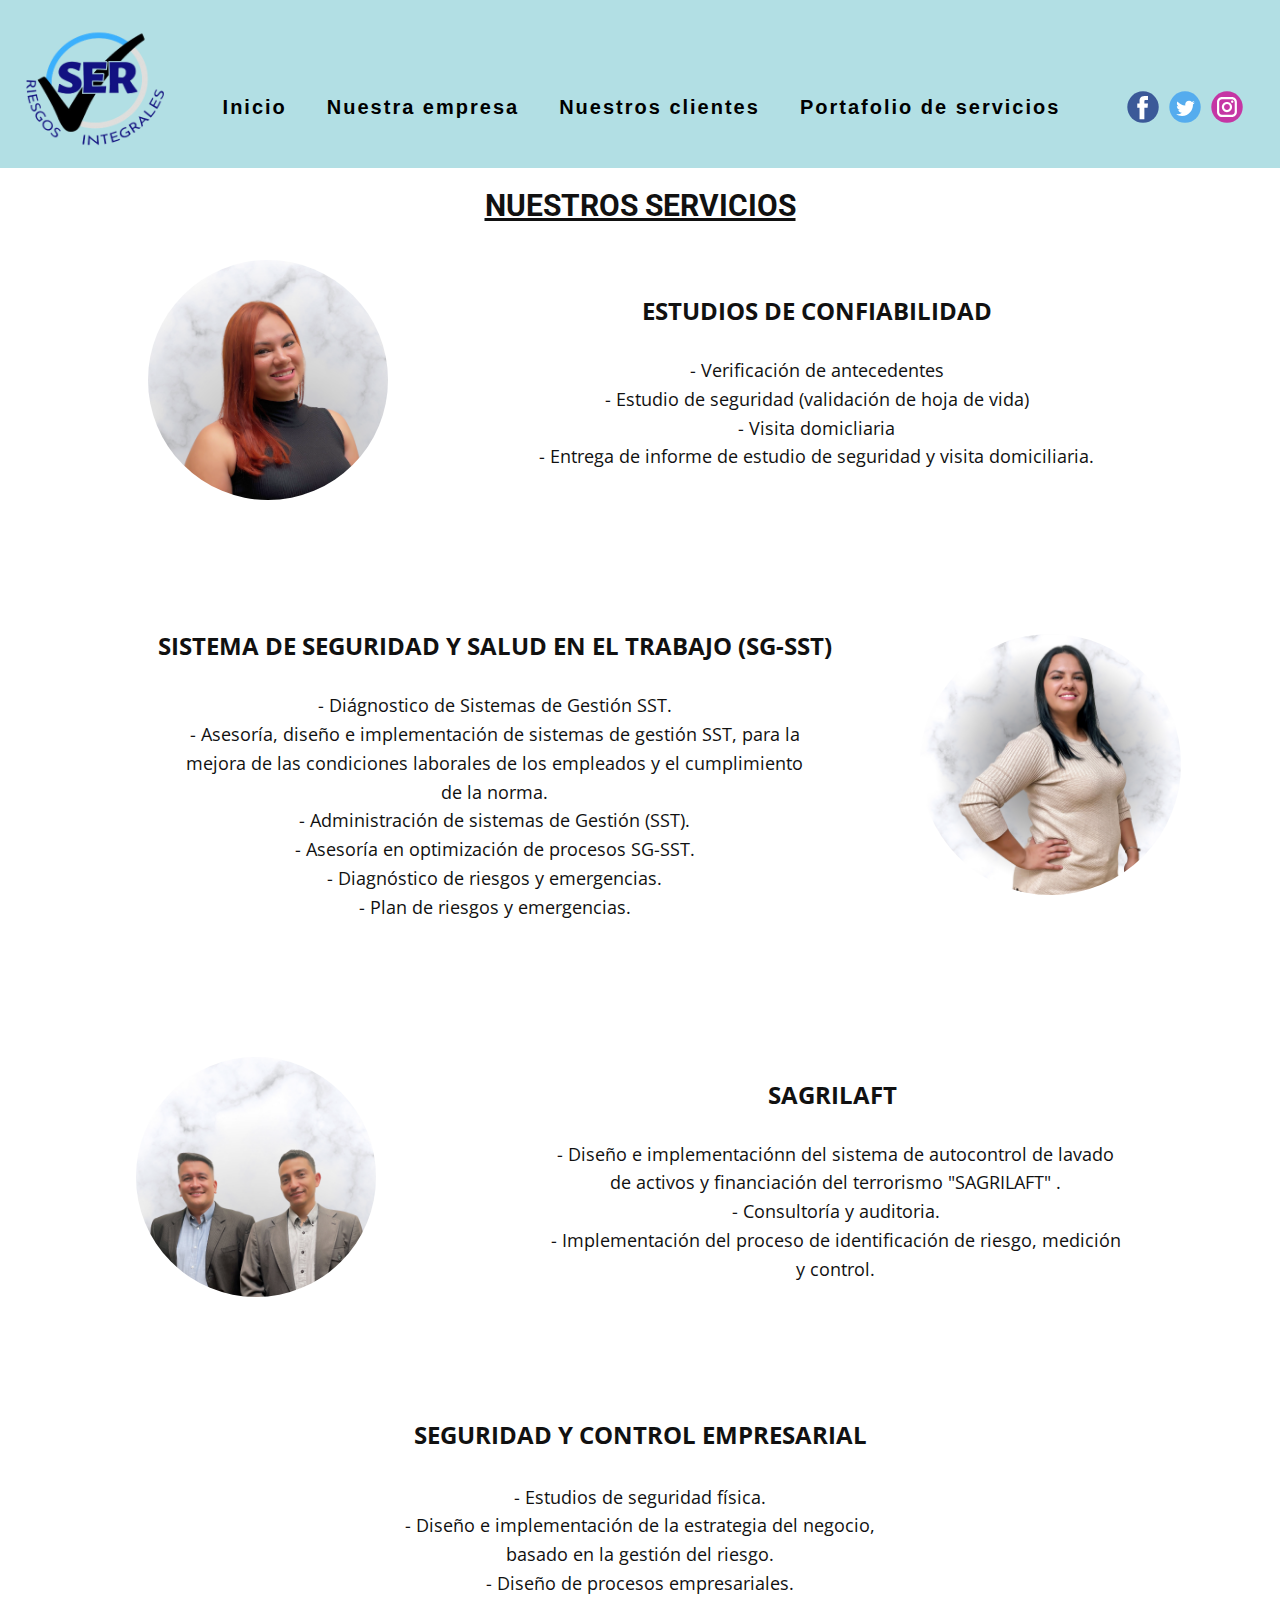
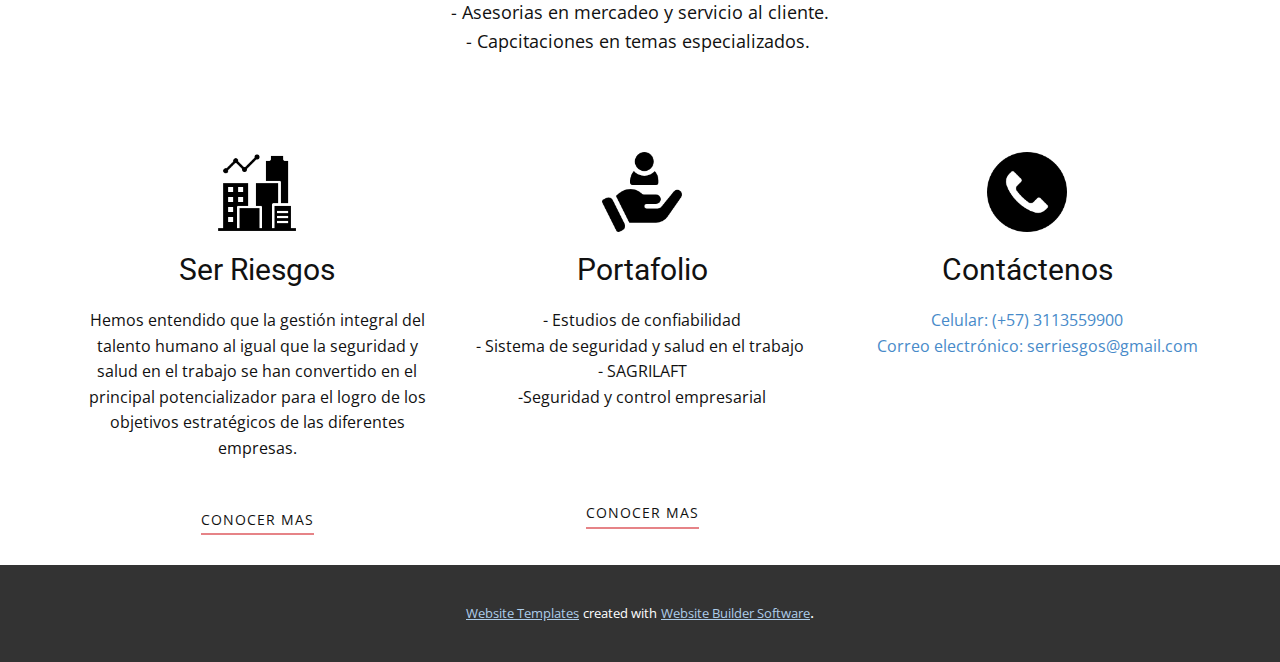
<file: Portafolio-de-servicios.html>
<!DOCTYPE html>
<html style="font-size: 16px;" lang="es"><head>
    <meta name="viewport" content="width=device-width, initial-scale=1.0">
    <meta charset="utf-8">
    <meta name="keywords" content="">
    <meta name="description" content="">
    <title>Portafolio de servicios</title>
    <link rel="stylesheet" href="nicepage.css" media="screen">
<link rel="stylesheet" href="Portafolio-de-servicios.css" media="screen">
    <script class="u-script" type="text/javascript" src="jquery.js" defer=""></script>
    <script class="u-script" type="text/javascript" src="nicepage.js" defer=""></script>
    <meta name="generator" content="Nicepage 5.6.10, nicepage.com">
    <link id="u-theme-google-font" rel="stylesheet" href="https://fonts.googleapis.com/css?family=Roboto:100,100i,300,300i,400,400i,500,500i,700,700i,900,900i|Open+Sans:300,300i,400,400i,500,500i,600,600i,700,700i,800,800i">
    
    
    
    <script type="application/ld+json">{
		"@context": "http://schema.org",
		"@type": "Organization",
		"name": "SER RIESGOS",
		"sameAs": [
				"https://www.facebook.com/profile.php?id=100090210506544&mibextid=LQQJ4d",
				"https://twitter.com/serriesgos?s=11&t=hvQtx8EKrqis7aIWcUVLiA",
				"https://instagram.com/serriesgos?igshid=YmMyMTA2M2Y="
		]
}</script>
    <meta name="theme-color" content="#478ac9">
    <meta name="twitter:site" content="@">
    <meta name="twitter:card" content="summary_large_image">
    <meta name="twitter:title" content="Portafolio de servicios">
    <meta name="twitter:description" content="SER RIESGOS">
    <meta property="og:title" content="Portafolio de servicios">
    <meta property="og:description" content="">
    <meta property="og:type" content="website">
  <meta data-intl-tel-input-cdn-path="intlTelInput/"></head>
  <body class="u-body u-xl-mode" data-lang="es"><header class="u-clearfix u-custom-color-2 u-header u-header" id="sec-bfe5"><div class="u-clearfix u-sheet u-sheet-1">
        <img class="u-image u-image-contain u-image-default u-preserve-proportions u-image-1" src="images/SERLOGOSINFONDO2.png" alt="" data-image-width="500" data-image-height="500" data-href="SER-RIESGOS.html" title="SER RIESGOS">
        <nav class="u-menu u-menu-one-level u-offcanvas u-menu-1">
          <div class="menu-collapse u-custom-font u-font-arial" style="font-size: 1.25rem; letter-spacing: 2px; font-weight: 700;">
            <a class="u-button-style u-custom-left-right-menu-spacing u-custom-padding-bottom u-custom-text-active-color u-custom-text-color u-custom-text-hover-color u-custom-text-shadow u-custom-text-shadow-blur u-custom-text-shadow-color u-custom-text-shadow-transparency u-custom-text-shadow-x u-custom-text-shadow-y u-custom-top-bottom-menu-spacing u-nav-link u-text-active-palette-1-base u-text-hover-palette-2-base" href="#">
              <svg class="u-svg-link" viewBox="0 0 24 24"><use xmlns:xlink="http://www.w3.org/1999/xlink" xlink:href="#menu-hamburger"></use></svg>
              <svg class="u-svg-content" version="1.1" id="menu-hamburger" viewBox="0 0 16 16" x="0px" y="0px" xmlns:xlink="http://www.w3.org/1999/xlink" xmlns="http://www.w3.org/2000/svg"><g><rect y="1" width="16" height="2"></rect><rect y="7" width="16" height="2"></rect><rect y="13" width="16" height="2"></rect>
</g></svg>
            </a>
          </div>
          <div class="u-custom-menu u-nav-container">
            <ul class="u-custom-font u-font-arial u-nav u-unstyled u-nav-1"><li class="u-nav-item"><a class="u-button-style u-nav-link u-text-active-black u-text-black u-text-hover-palette-1-dark-1" href="SER-RIESGOS.html" style="padding: 10px 20px;">Inicio</a>
</li><li class="u-nav-item"><a class="u-button-style u-nav-link u-text-active-black u-text-black u-text-hover-palette-1-dark-1" href="Nuestra-empresa.html" style="padding: 10px 20px;">Nuestra empresa</a>
</li><li class="u-nav-item"><a class="u-button-style u-nav-link u-text-active-black u-text-black u-text-hover-palette-1-dark-1" href="Nuestros-clientes.html" style="padding: 10px 20px;">Nuestros clientes</a>
</li><li class="u-nav-item"><a class="u-button-style u-nav-link u-text-active-black u-text-black u-text-hover-palette-1-dark-1" href="Portafolio-de-servicios.html" style="padding: 10px 17px 10px 20px;">Portafolio de servicios</a>
</li></ul>
          </div>
          <div class="u-custom-menu u-nav-container-collapse">
            <div class="u-black u-container-style u-inner-container-layout u-opacity u-opacity-95 u-sidenav">
              <div class="u-inner-container-layout u-sidenav-overflow">
                <div class="u-menu-close"></div>
                <ul class="u-align-center u-nav u-popupmenu-items u-unstyled u-nav-2"><li class="u-nav-item"><a class="u-button-style u-nav-link" href="SER-RIESGOS.html">Inicio</a>
</li><li class="u-nav-item"><a class="u-button-style u-nav-link" href="Nuestra-empresa.html">Nuestra empresa</a>
</li><li class="u-nav-item"><a class="u-button-style u-nav-link" href="Nuestros-clientes.html">Nuestros clientes</a>
</li><li class="u-nav-item"><a class="u-button-style u-nav-link" href="Portafolio-de-servicios.html">Portafolio de servicios</a>
</li></ul>
              </div>
            </div>
            <div class="u-black u-menu-overlay u-opacity u-opacity-70"></div>
          </div>
        </nav>
        <div class="u-social-icons u-spacing-10 u-social-icons-1">
          <a class="u-social-url" title="facebook" target="_blank" href="https://www.facebook.com/profile.php?id=100090210506544&amp;mibextid=LQQJ4d"><span class="u-icon u-social-facebook u-social-icon u-icon-1"><svg class="u-svg-link" preserveAspectRatio="xMidYMin slice" viewBox="0 0 112 112" style=""><use xmlns:xlink="http://www.w3.org/1999/xlink" xlink:href="#svg-5c80"></use></svg><svg class="u-svg-content" viewBox="0 0 112 112" x="0" y="0" id="svg-5c80"><circle fill="currentColor" cx="56.1" cy="56.1" r="55"></circle><path fill="#FFFFFF" d="M73.5,31.6h-9.1c-1.4,0-3.6,0.8-3.6,3.9v8.5h12.6L72,58.3H60.8v40.8H43.9V58.3h-8V43.9h8v-9.2
c0-6.7,3.1-17,17-17h12.5v13.9H73.5z"></path></svg></span>
          </a>
          <a class="u-social-url" title="twitter" target="_blank" href="https://twitter.com/serriesgos?s=11&amp;t=hvQtx8EKrqis7aIWcUVLiA"><span class="u-icon u-social-icon u-social-twitter u-icon-2"><svg class="u-svg-link" preserveAspectRatio="xMidYMin slice" viewBox="0 0 112 112" style=""><use xmlns:xlink="http://www.w3.org/1999/xlink" xlink:href="#svg-0e15"></use></svg><svg class="u-svg-content" viewBox="0 0 112 112" x="0" y="0" id="svg-0e15"><circle fill="currentColor" class="st0" cx="56.1" cy="56.1" r="55"></circle><path fill="#FFFFFF" d="M83.8,47.3c0,0.6,0,1.2,0,1.7c0,17.7-13.5,38.2-38.2,38.2C38,87.2,31,85,25,81.2c1,0.1,2.1,0.2,3.2,0.2
c6.3,0,12.1-2.1,16.7-5.7c-5.9-0.1-10.8-4-12.5-9.3c0.8,0.2,1.7,0.2,2.5,0.2c1.2,0,2.4-0.2,3.5-0.5c-6.1-1.2-10.8-6.7-10.8-13.1
c0-0.1,0-0.1,0-0.2c1.8,1,3.9,1.6,6.1,1.7c-3.6-2.4-6-6.5-6-11.2c0-2.5,0.7-4.8,1.8-6.7c6.6,8.1,16.5,13.5,27.6,14
c-0.2-1-0.3-2-0.3-3.1c0-7.4,6-13.4,13.4-13.4c3.9,0,7.3,1.6,9.8,4.2c3.1-0.6,5.9-1.7,8.5-3.3c-1,3.1-3.1,5.8-5.9,7.4
c2.7-0.3,5.3-1,7.7-2.1C88.7,43,86.4,45.4,83.8,47.3z"></path></svg></span>
          </a>
          <a class="u-social-url" title="instagram" target="_blank" href="https://instagram.com/serriesgos?igshid=YmMyMTA2M2Y="><span class="u-icon u-social-icon u-social-instagram u-icon-3"><svg class="u-svg-link" preserveAspectRatio="xMidYMin slice" viewBox="0 0 112 112" style=""><use xmlns:xlink="http://www.w3.org/1999/xlink" xlink:href="#svg-4586"></use></svg><svg class="u-svg-content" viewBox="0 0 112 112" x="0" y="0" id="svg-4586"><circle fill="currentColor" cx="56.1" cy="56.1" r="55"></circle><path fill="#FFFFFF" d="M55.9,38.2c-9.9,0-17.9,8-17.9,17.9C38,66,46,74,55.9,74c9.9,0,17.9-8,17.9-17.9C73.8,46.2,65.8,38.2,55.9,38.2
z M55.9,66.4c-5.7,0-10.3-4.6-10.3-10.3c-0.1-5.7,4.6-10.3,10.3-10.3c5.7,0,10.3,4.6,10.3,10.3C66.2,61.8,61.6,66.4,55.9,66.4z"></path><path fill="#FFFFFF" d="M74.3,33.5c-2.3,0-4.2,1.9-4.2,4.2s1.9,4.2,4.2,4.2s4.2-1.9,4.2-4.2S76.6,33.5,74.3,33.5z"></path><path fill="#FFFFFF" d="M73.1,21.3H38.6c-9.7,0-17.5,7.9-17.5,17.5v34.5c0,9.7,7.9,17.6,17.5,17.6h34.5c9.7,0,17.5-7.9,17.5-17.5V38.8
C90.6,29.1,82.7,21.3,73.1,21.3z M83,73.3c0,5.5-4.5,9.9-9.9,9.9H38.6c-5.5,0-9.9-4.5-9.9-9.9V38.8c0-5.5,4.5-9.9,9.9-9.9h34.5
c5.5,0,9.9,4.5,9.9,9.9V73.3z"></path></svg></span>
          </a>
        </div>
      </div></header>
    <section class="u-clearfix u-section-1" id="sec-83cd">
      <div class="u-clearfix u-sheet u-sheet-1">
        <h4 class="u-align-center u-text u-text-default u-text-1">NUESTROS SERVICIOS<span style="font-weight: 700;">
            <span style="text-decoration: underline !important;"></span>
          </span>
        </h4>
        <img class="u-image u-image-circle u-image-1" src="images/Estudiosdeconfiabilidad.png" alt="" data-image-width="1080" data-image-height="1920">
        <p class="u-align-center u-text u-text-2">
          <span style="font-size: 1.5rem; font-weight: 700;">ESTUDIOS DE CONFIABILIDAD</span>
          <span style="font-weight: 700;">
            <br>
          </span>
          <br>
          <span style="font-size: 1.125rem;">- Verificación de antecedentes <br>- Estudio de seguridad (validación de hoja de vida) <br>- Visita domicliaria <br>- Entrega de informe de estudio de seguridad y visita domiciliaria.
          </span>
        </p>
        <img class="u-image u-image-circle u-image-2" src="images/maryfotosola1.png" alt="" data-image-width="1080" data-image-height="1080">
        <p class="u-align-center u-text u-text-3">
          <span style="font-weight: 700; font-size: 1.5rem;">SISTEMA DE SEGURIDAD Y SALUD EN EL TRABAJO (SG-SST) </span>
          <br>
          <br>
          <span style="font-size: 1.125rem;">- Diágnostico de Sistemas de Gestión SST. <br>- Asesoría, diseño e implementación de sistemas de gestión SST, para la <br>mejora de las condiciones laborales de los empleados y el cumplimiento <br>de la norma. <br>- Administración de sistemas de Gestión (SST). <br>- Asesoría en optimización de procesos SG-SST. <br>- Diagnóstico de riesgos y emergencias. <br>- Plan de riesgos y emergencias.
          </span>
        </p>
        <img class="u-image u-image-circle u-image-3" src="images/SAGRILAFT.png" alt="" data-image-width="1080" data-image-height="1920">
        <p class="u-align-center u-text u-text-4">
          <span style="font-size: 1.5rem; font-weight: 700;"> SAGRILAFT&nbsp;</span>
          <br>
          <br>
          <span style="font-size: 1.125rem;">- Diseño e implementaciónn del sistema de autocontrol de lavado <br>de activos y financiación del terrorismo "SAGRILAFT" . <br>- Consultoría y auditoria. <br>- Implementación del proceso de identificación de riesgo, medición <br>y control.
          </span>
        </p>
        <p class="u-align-center u-text u-text-5">
          <span style="font-weight: 700; font-size: 1.5rem;"> SEGURIDAD Y CONTROL EMPRESARIAL </span>
          <br>
          <span style="font-size: 1.125rem;">
            <br>- Estudios de seguridad física. <br>- Diseño e implementación de la estrategia del negocio, <br>basado en la gestión del riesgo. <br>- Diseño de procesos empresariales. <br>- Asesorias en mercadeo y servicio al cliente. <br>- Capcitaciones en temas especializados.&nbsp;
          </span>
          <br>
        </p>
      </div>
    </section>
    <section class="u-clearfix u-section-2" id="sec-5b3a">
      <div class="u-clearfix u-sheet u-sheet-1">
        <div class="u-list u-list-1">
          <div class="u-repeater u-repeater-1">
            <div class="u-container-style u-list-item u-repeater-item">
              <div class="u-container-layout u-similar-container u-valign-top-md u-container-layout-1"><span class="u-file-icon u-icon u-icon-1"><img src="images/3425010.png" alt=""></span>
                <h3 class="u-align-center u-text u-text-default u-text-1">Ser Riesgos</h3>
                <p class="u-align-center u-text u-text-2"> Hemos entendido que la gestión integral del talento humano al igual que la seguridad y salud en el trabajo se han convertido en el principal potencializador para el logro de los objetivos estratégicos de las diferentes empresas.<br>
                </p>
                <a href="Nuestra-empresa.html" class="u-active-none u-border-2 u-border-no-left u-border-no-right u-border-no-top u-border-palette-2-light-1 u-btn u-button-style u-hover-none u-none u-text-body-color u-btn-1">Conocer mas</a>
              </div>
            </div>
            <div class="u-align-center u-container-style u-list-item u-repeater-item">
              <div class="u-container-layout u-similar-container u-valign-top-md u-container-layout-2"><span class="u-file-icon u-icon u-icon-2"><img src="images/686348.png" alt=""></span>
                <h3 class="u-align-center u-text u-text-default u-text-3">Portafolio</h3>
                <p class="u-align-center u-text u-text-4"> - Estudios de confiabilidad<br>- Sistema de seguridad y salud en el trabajo&nbsp;<br>- SAGRILAFT<br>-Seguridad y control empresarial
                </p>
                <a href="Portafolio-de-servicios.html" class="u-active-none u-border-2 u-border-no-left u-border-no-right u-border-no-top u-border-palette-2-light-1 u-btn u-button-style u-hover-none u-none u-text-body-color u-btn-2">Conocer mas</a>
              </div>
            </div>
            <div class="u-container-style u-list-item u-repeater-item">
              <div class="u-container-layout u-similar-container u-valign-top-md u-container-layout-3"><span class="u-file-icon u-icon u-icon-3"><img src="images/455705.png" alt=""></span>
                <h3 class="u-align-center u-text u-text-default u-text-5">Contáctenos</h3>
                <p class="u-align-center u-text u-text-6">
                  <a class="u-active-none u-border-none u-btn u-button-link u-button-style u-hover-none u-none u-text-palette-1-base u-btn-3" href="https://api.whatsapp.com/send?phone=573148880099&amp;text=Hola%2C+tengo+una+nueva+solicitud+de+servicio" target="_blank">Celular:&nbsp;(+57)&nbsp;3113559900<br>
                  </a>
                </p>
                <p class="u-align-center u-text u-text-7">
                  <a class="u-active-none u-border-none u-btn u-button-link u-button-style u-hover-none u-none u-text-palette-1-base u-btn-4" href="mailto:serriesgos@gmail.com?subject=Quiero%20mas%20informaci%C3%B3n." target="_blank"> Correo electrónico:&nbsp;serriesgos@gmail.com<br>
                  </a>
                </p>
              </div>
            </div>
          </div>
        </div>
      </div>
    </section>
    
    
    
    <section class="u-backlink u-clearfix u-grey-80">
      <a class="u-link" href="https://nicepage.com/website-templates" target="_blank">
        <span>Website Templates</span>
      </a>
      <p class="u-text">
        <span>created with</span>
      </p>
      <a class="u-link" href="" target="_blank">
        <span>Website Builder Software</span>
      </a>. 
    </section>
  
</body></html>
</file>
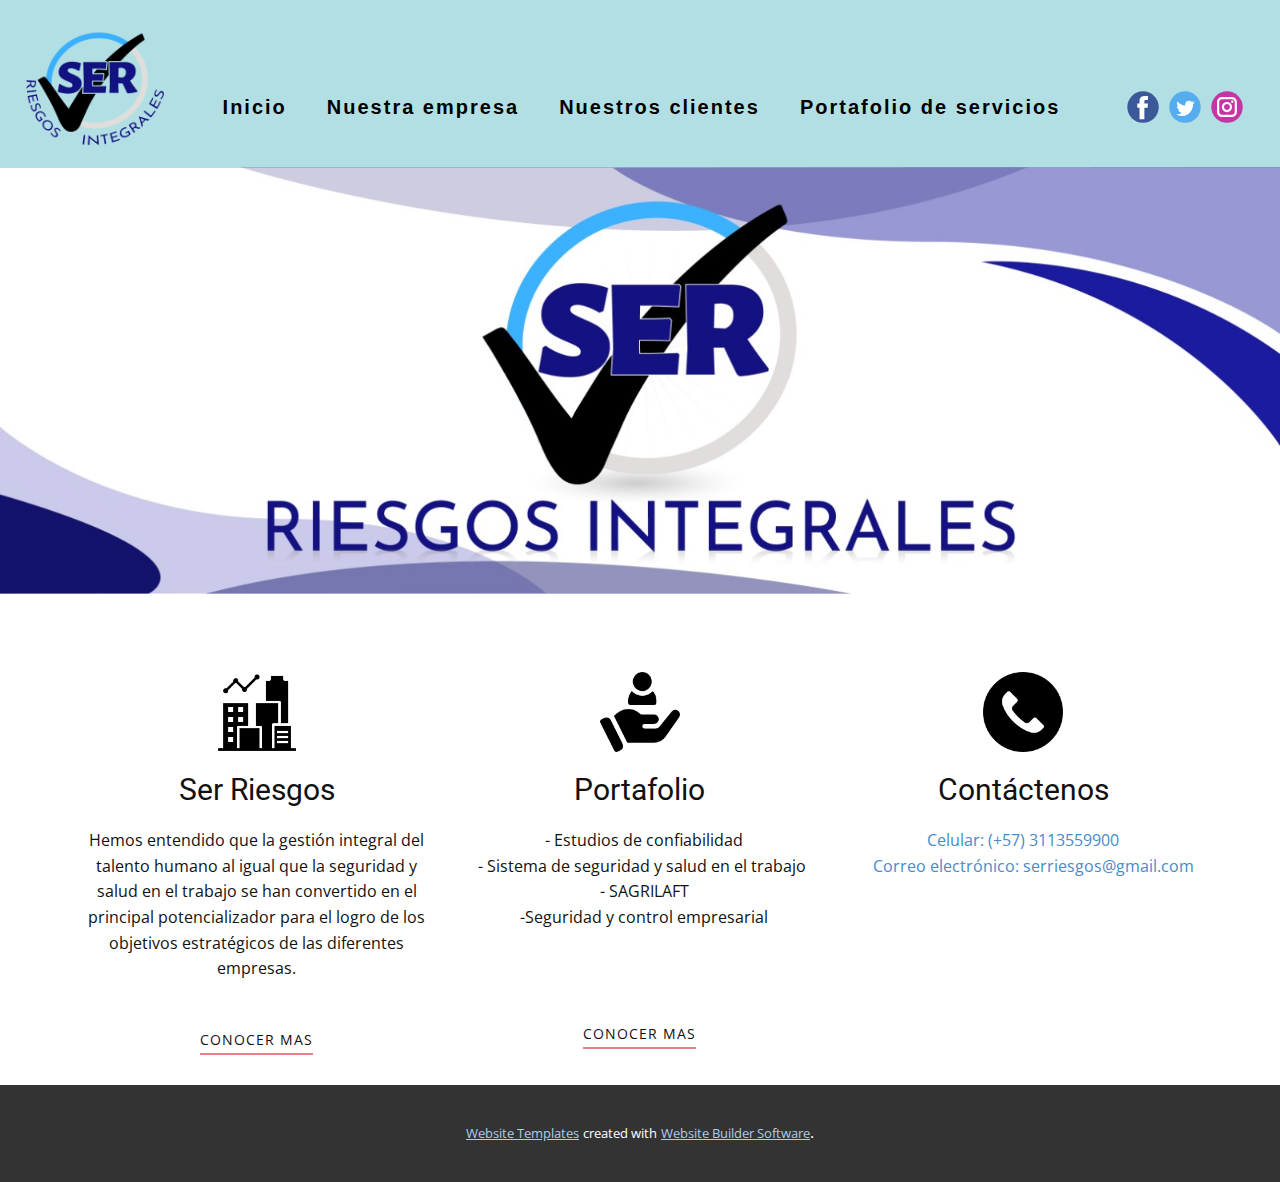
<file: SER-RIESGOS.html>
<!DOCTYPE html>
<html style="font-size: 16px;" lang="es"><head>
    <meta name="viewport" content="width=device-width, initial-scale=1.0">
    <meta charset="utf-8">
    <meta name="keywords" content="">
    <meta name="description" content="">
    <title>SER RIESGOS</title>
    <link rel="stylesheet" href="nicepage.css" media="screen">
    <link rel="stylesheet" href="SER-RIESGOS.css" media="screen">
    <script class="u-script" type="text/javascript" src="jquery.js" defer=""></script>
    <script class="u-script" type="text/javascript" src="nicepage.js" defer=""></script>
    <meta name="generator" content="Nicepage 5.6.10, nicepage.com">
    <link id="u-theme-google-font" rel="stylesheet" href="https://fonts.googleapis.com/css?family=Roboto:100,100i,300,300i,400,400i,500,500i,700,700i,900,900i|Open+Sans:300,300i,400,400i,500,500i,600,600i,700,700i,800,800i">
    
    
    
    <script type="application/ld+json">{
		"@context": "http://schema.org",
		"@type": "Organization",
		"name": "SER RIESGOS",
		"sameAs": [
				"https://www.facebook.com/profile.php?id=100090210506544&mibextid=LQQJ4d",
				"https://twitter.com/serriesgos?s=11&t=hvQtx8EKrqis7aIWcUVLiA",
				"https://instagram.com/serriesgos?igshid=YmMyMTA2M2Y="
		]
}</script>
    <meta name="theme-color" content="#478ac9">
    <meta name="twitter:site" content="@">
    <meta name="twitter:card" content="summary_large_image">
    <meta name="twitter:title" content="SER RIESGOS">
    <meta name="twitter:description" content="SER RIESGOS">
    <meta property="og:title" content="SER RIESGOS">
    <meta property="og:description" content="">
    <meta property="og:type" content="website">
  <meta data-intl-tel-input-cdn-path="intlTelInput/"></head>
  <body class="u-body u-overlap u-xl-mode" data-lang="es"><header class="u-clearfix u-custom-color-2 u-header u-header" id="sec-bfe5"><div class="u-clearfix u-sheet u-sheet-1">
        <img class="u-image u-image-contain u-image-default u-preserve-proportions u-image-1" src="images/SERLOGOSINFONDO2.png" alt="" data-image-width="500" data-image-height="500" data-href="SER-RIESGOS.html" title="SER RIESGOS">
        <nav class="u-menu u-menu-one-level u-offcanvas u-menu-1">
          <div class="menu-collapse u-custom-font u-font-arial" style="font-size: 1.25rem; letter-spacing: 2px; font-weight: 700;">
            <a class="u-button-style u-custom-left-right-menu-spacing u-custom-padding-bottom u-custom-text-active-color u-custom-text-color u-custom-text-hover-color u-custom-text-shadow u-custom-text-shadow-blur u-custom-text-shadow-color u-custom-text-shadow-transparency u-custom-text-shadow-x u-custom-text-shadow-y u-custom-top-bottom-menu-spacing u-nav-link u-text-active-palette-1-base u-text-hover-palette-2-base" href="#">
              <svg class="u-svg-link" viewBox="0 0 24 24"><use xmlns:xlink="http://www.w3.org/1999/xlink" xlink:href="#menu-hamburger"></use></svg>
              <svg class="u-svg-content" version="1.1" id="menu-hamburger" viewBox="0 0 16 16" x="0px" y="0px" xmlns:xlink="http://www.w3.org/1999/xlink" xmlns="http://www.w3.org/2000/svg"><g><rect y="1" width="16" height="2"></rect><rect y="7" width="16" height="2"></rect><rect y="13" width="16" height="2"></rect>
</g></svg>
            </a>
          </div>
          <div class="u-custom-menu u-nav-container">
            <ul class="u-custom-font u-font-arial u-nav u-unstyled u-nav-1"><li class="u-nav-item"><a class="u-button-style u-nav-link u-text-active-black u-text-black u-text-hover-palette-1-dark-1" href="SER-RIESGOS.html" style="padding: 10px 20px;">Inicio</a>
</li><li class="u-nav-item"><a class="u-button-style u-nav-link u-text-active-black u-text-black u-text-hover-palette-1-dark-1" href="Nuestra-empresa.html" style="padding: 10px 20px;">Nuestra empresa</a>
</li><li class="u-nav-item"><a class="u-button-style u-nav-link u-text-active-black u-text-black u-text-hover-palette-1-dark-1" href="Nuestros-clientes.html" style="padding: 10px 20px;">Nuestros clientes</a>
</li><li class="u-nav-item"><a class="u-button-style u-nav-link u-text-active-black u-text-black u-text-hover-palette-1-dark-1" href="Portafolio-de-servicios.html" style="padding: 10px 17px 10px 20px;">Portafolio de servicios</a>
</li></ul>
          </div>
          <div class="u-custom-menu u-nav-container-collapse">
            <div class="u-black u-container-style u-inner-container-layout u-opacity u-opacity-95 u-sidenav">
              <div class="u-inner-container-layout u-sidenav-overflow">
                <div class="u-menu-close"></div>
                <ul class="u-align-center u-nav u-popupmenu-items u-unstyled u-nav-2"><li class="u-nav-item"><a class="u-button-style u-nav-link" href="SER-RIESGOS.html">Inicio</a>
</li><li class="u-nav-item"><a class="u-button-style u-nav-link" href="Nuestra-empresa.html">Nuestra empresa</a>
</li><li class="u-nav-item"><a class="u-button-style u-nav-link" href="Nuestros-clientes.html">Nuestros clientes</a>
</li><li class="u-nav-item"><a class="u-button-style u-nav-link" href="Portafolio-de-servicios.html">Portafolio de servicios</a>
</li></ul>
              </div>
            </div>
            <div class="u-black u-menu-overlay u-opacity u-opacity-70"></div>
          </div>
        </nav>
        <div class="u-social-icons u-spacing-10 u-social-icons-1">
          <a class="u-social-url" title="facebook" target="_blank" href="https://www.facebook.com/profile.php?id=100090210506544&amp;mibextid=LQQJ4d"><span class="u-icon u-social-facebook u-social-icon u-icon-1"><svg class="u-svg-link" preserveAspectRatio="xMidYMin slice" viewBox="0 0 112 112" style=""><use xmlns:xlink="http://www.w3.org/1999/xlink" xlink:href="#svg-5c80"></use></svg><svg class="u-svg-content" viewBox="0 0 112 112" x="0" y="0" id="svg-5c80"><circle fill="currentColor" cx="56.1" cy="56.1" r="55"></circle><path fill="#FFFFFF" d="M73.5,31.6h-9.1c-1.4,0-3.6,0.8-3.6,3.9v8.5h12.6L72,58.3H60.8v40.8H43.9V58.3h-8V43.9h8v-9.2
c0-6.7,3.1-17,17-17h12.5v13.9H73.5z"></path></svg></span>
          </a>
          <a class="u-social-url" title="twitter" target="_blank" href="https://twitter.com/serriesgos?s=11&amp;t=hvQtx8EKrqis7aIWcUVLiA"><span class="u-icon u-social-icon u-social-twitter u-icon-2"><svg class="u-svg-link" preserveAspectRatio="xMidYMin slice" viewBox="0 0 112 112" style=""><use xmlns:xlink="http://www.w3.org/1999/xlink" xlink:href="#svg-0e15"></use></svg><svg class="u-svg-content" viewBox="0 0 112 112" x="0" y="0" id="svg-0e15"><circle fill="currentColor" class="st0" cx="56.1" cy="56.1" r="55"></circle><path fill="#FFFFFF" d="M83.8,47.3c0,0.6,0,1.2,0,1.7c0,17.7-13.5,38.2-38.2,38.2C38,87.2,31,85,25,81.2c1,0.1,2.1,0.2,3.2,0.2
c6.3,0,12.1-2.1,16.7-5.7c-5.9-0.1-10.8-4-12.5-9.3c0.8,0.2,1.7,0.2,2.5,0.2c1.2,0,2.4-0.2,3.5-0.5c-6.1-1.2-10.8-6.7-10.8-13.1
c0-0.1,0-0.1,0-0.2c1.8,1,3.9,1.6,6.1,1.7c-3.6-2.4-6-6.5-6-11.2c0-2.5,0.7-4.8,1.8-6.7c6.6,8.1,16.5,13.5,27.6,14
c-0.2-1-0.3-2-0.3-3.1c0-7.4,6-13.4,13.4-13.4c3.9,0,7.3,1.6,9.8,4.2c3.1-0.6,5.9-1.7,8.5-3.3c-1,3.1-3.1,5.8-5.9,7.4
c2.7-0.3,5.3-1,7.7-2.1C88.7,43,86.4,45.4,83.8,47.3z"></path></svg></span>
          </a>
          <a class="u-social-url" title="instagram" target="_blank" href="https://instagram.com/serriesgos?igshid=YmMyMTA2M2Y="><span class="u-icon u-social-icon u-social-instagram u-icon-3"><svg class="u-svg-link" preserveAspectRatio="xMidYMin slice" viewBox="0 0 112 112" style=""><use xmlns:xlink="http://www.w3.org/1999/xlink" xlink:href="#svg-4586"></use></svg><svg class="u-svg-content" viewBox="0 0 112 112" x="0" y="0" id="svg-4586"><circle fill="currentColor" cx="56.1" cy="56.1" r="55"></circle><path fill="#FFFFFF" d="M55.9,38.2c-9.9,0-17.9,8-17.9,17.9C38,66,46,74,55.9,74c9.9,0,17.9-8,17.9-17.9C73.8,46.2,65.8,38.2,55.9,38.2
z M55.9,66.4c-5.7,0-10.3-4.6-10.3-10.3c-0.1-5.7,4.6-10.3,10.3-10.3c5.7,0,10.3,4.6,10.3,10.3C66.2,61.8,61.6,66.4,55.9,66.4z"></path><path fill="#FFFFFF" d="M74.3,33.5c-2.3,0-4.2,1.9-4.2,4.2s1.9,4.2,4.2,4.2s4.2-1.9,4.2-4.2S76.6,33.5,74.3,33.5z"></path><path fill="#FFFFFF" d="M73.1,21.3H38.6c-9.7,0-17.5,7.9-17.5,17.5v34.5c0,9.7,7.9,17.6,17.5,17.6h34.5c9.7,0,17.5-7.9,17.5-17.5V38.8
C90.6,29.1,82.7,21.3,73.1,21.3z M83,73.3c0,5.5-4.5,9.9-9.9,9.9H38.6c-5.5,0-9.9-4.5-9.9-9.9V38.8c0-5.5,4.5-9.9,9.9-9.9h34.5
c5.5,0,9.9,4.5,9.9,9.9V73.3z"></path></svg></span>
          </a>
        </div>
      </div></header>
    <section class="u-clearfix u-section-1" id="sec-29c4">
      <img class="u-expanded-width u-image u-image-1 cambioimg" src="images/fotoInicio.jpeg"  >
      <!-- <img class="u-image u-image-contain u-image-default u-preserve-proportions u-image-2" src="images/SERLOGOSINFONDO2.png" alt="" data-image-width="500" data-image-height="500"> -->
    </section>
    <section class="u-align-center u-clearfix u-section-2" id="sec-becb">
      <div class="u-align-left u-clearfix u-sheet u-sheet-1">
        <div class="u-expanded-width-lg u-expanded-width-md u-expanded-width-xl u-expanded-width-xs u-list u-list-1">
          <div class="u-repeater u-repeater-1">
            <div class="u-container-style u-list-item u-repeater-item">
              <div class="u-container-layout u-similar-container u-container-layout-1"><span class="u-file-icon u-icon u-icon-1"><img src="images/3425010.png" alt=""></span>
                <h3 class="u-align-center u-text u-text-default u-text-1">Ser Riesgos</h3>
                <p class="u-align-center u-text u-text-2"> Hemos entendido que la gestión integral del talento humano al igual que la seguridad y salud en el trabajo se han convertido en el principal potencializador para el logro de los objetivos estratégicos de las diferentes empresas.<br>
                </p>
                <a href="Nuestra-empresa.html" class="u-active-none u-border-2 u-border-no-left u-border-no-right u-border-no-top u-border-palette-2-light-1 u-btn u-button-style u-hover-none u-none u-text-body-color u-btn-1">Conocer mas</a>
              </div>
            </div>
            <div class="u-align-center u-container-style u-list-item u-repeater-item">
              <div class="u-container-layout u-similar-container u-container-layout-2"><span class="u-file-icon u-icon u-icon-2"><img src="images/686348.png" alt=""></span>
                <h3 class="u-align-center u-text u-text-default u-text-3">Portafolio</h3>
                <p class="u-align-center u-text u-text-4"> - Estudios de confiabilidad<br>- Sistema de seguridad y salud en el trabajo&nbsp;<br>- SAGRILAFT<br>-Seguridad y control empresarial<br>
                </p>
                <a href="Portafolio-de-servicios.html" class="u-active-none u-border-2 u-border-no-left u-border-no-right u-border-no-top u-border-palette-2-light-1 u-btn u-button-style u-hover-none u-none u-text-body-color u-btn-2">Conocer mas</a>
              </div>
            </div>
            <div class="u-container-style u-list-item u-repeater-item">
              <div class="u-container-layout u-similar-container u-container-layout-3"><span class="u-file-icon u-icon u-icon-3"><img src="images/455705.png" alt=""></span>
                <h3 class="u-align-center u-text u-text-default u-text-5">Contáctenos</h3>
                <p class="u-align-center u-text u-text-6">
                  <a class="u-active-none u-border-none u-btn u-button-link u-button-style u-hover-none u-none u-text-palette-1-base u-btn-3" href="https://api.whatsapp.com/send?phone=573148880099&amp;text=Hola%2C+tengo+una+nueva+solicitud+de+servicio" target="_blank">Celular:&nbsp;(+57)&nbsp;3113559900<br>
                  </a>
                </p>
                <p class="u-align-center u-text u-text-7">
                  <a class="u-active-none u-border-none u-btn u-button-link u-button-style u-hover-none u-none u-text-palette-1-base u-btn-4" href="mailto:serriesgos@gmail.com?subject=Quiero%20mas%20informaci%C3%B3n." target="_blank"> Correo electrónico:&nbsp;serriesgos@gmail.com<br>
                  </a>
                </p>
              </div>
            </div>
          </div>
        </div>
      </div>
    </section>

    <section class="u-backlink u-clearfix u-grey-80">
      <a class="u-link" href="https://nicepage.com/website-templates" target="_blank">
        <span>Website Templates</span>
      </a>
      <p class="u-text">
        <span>created with</span>
      </p>
      <a class="u-link" href="" target="_blank">
        <span>Website Builder Software</span>
      </a>. 
    </section>
  
</body></html>
</file>
<file: SER-RIESGOS.css>
.u-section-1 {
  min-height: fit-content !important;
  margin-bottom: 3rem;
}

.u-section-1 .u-image-1 {
  object-position: 51.38% 50%;
  height: 722px;
  margin-top: 167px;
  margin-bottom: 0;
}

.u-section-1 .u-image-2 {
  width: 231px;
  height: 231px;
  margin: -185px auto 60px calc(((100% - 1140px) / 2) + -90px);
}

.cambioimg{
  width: 100% !important;
  height: auto !important;
  /* max-width: 1500px !important; */
}

@media (max-width: 1199px) {
   .u-section-1 {
    min-height: 989px;
  }

  .u-section-1 .u-image-1 {
    height: 674px;
    margin-top: 215px;
  }

  .u-section-1 .u-image-2 {
    margin-top: -196px;
    margin-left: calc(((100% - 940px) / 2) + -90px);
  }
}

@media (max-width: 991px) {
   .u-section-1 {
    min-height: 736px;
  }

  .u-section-1 .u-image-1 {
    height: 488px;
    margin-top: 194px;
  }

  .u-section-1 .u-image-2 {
    width: 140px;
    height: 140px;
    margin-top: -109px;
    margin-bottom: 23px;
    margin-left: 0;
  }
}

@media (max-width: 767px) {
  .u-section-1 .u-image-1 {
    height: 416px;
    margin-top: 199px;
  }

  .u-section-1 .u-image-2 {
    margin-top: -114px;
    margin-bottom: 60px;
  }
}

@media (max-width: 575px) {
   .u-section-1 {
    min-height: 502px;
  }

  .u-section-1 .u-image-1 {
    height: 303px;
  }

  .u-section-1 .u-image-2 {
    width: 85px;
    height: 85px;
    margin-top: -70px;
    margin-bottom: 0;
  }
}.u-section-2 .u-sheet-1 {
  min-height: 309px ;
}

/* .u-section-2 .u-list-1 {
  margin: -450px -13px 60px auto; 
} */

.u-section-2 .u-repeater-1 {
  grid-template-columns: calc(33.3333% - 6.66667px) calc(33.3333% - 6.66667px) calc(33.3333% - 6.66667px);
  min-height: 434px;
  grid-gap: 10px 10px;
}

.u-section-2 .u-container-layout-1 {
  padding: 30px 5px;
}

.u-section-2 .u-icon-1 {
  height: 80px;
  width: 80px;
  background-image: none;
  color: rgb(255, 255, 255) !important;
  margin: 0 auto;
}

.u-section-2 .u-text-1 {
  margin: 20px auto 0;
}

.u-section-2 .u-text-2 {
  margin: 20px 0 0;
}

.u-section-2 .u-btn-1 {
  border-style: solid;
  text-transform: uppercase;
  font-size: 0.875rem;
  letter-spacing: 1px;
  margin: 45px auto 0;
  padding: 2px 0;
}

.u-section-2 .u-container-layout-2 {
  padding: 30px 5px;
}

.u-section-2 .u-icon-2 {
  height: 80px;
  width: 80px;
  background-image: none;
  color: rgb(219, 84, 90) !important;
  margin: 0 auto;
}

.u-section-2 .u-text-3 {
  margin: 20px auto 0;
}

.u-section-2 .u-text-4 {
  margin: 20px 0 0 9px;
}

.u-section-2 .u-btn-2 {
  border-style: solid;
  text-transform: uppercase;
  font-size: 0.875rem;
  letter-spacing: 1px;
  margin: 90px auto 0;
  padding: 2px 0;
}

.u-section-2 .u-container-layout-3 {
  padding: 30px 5px;
}

.u-section-2 .u-icon-3 {
  height: 80px;
  width: 80px;
  background-image: none;
  color: rgb(219, 84, 90) !important;
  margin: 0 auto;
}

.u-section-2 .u-text-5 {
  margin: 20px auto 0;
}

.u-section-2 .u-text-6 {
  margin: 20px 20px 0;
}

.u-section-2 .u-btn-3 {
  background-image: none;
  padding: 0;
}

.u-section-2 .u-text-7 {
  margin: 0 0 0 20px;
}

.u-section-2 .u-btn-4 {
  background-image: none;
  padding: 0;
}

@media (max-width: 1199px) {
  .u-section-2 .u-sheet-1 {
    min-height: 499px;
  }

  .u-section-2 .u-list-1 {
    margin-top: -82px;
    margin-right: initial;
    margin-left: initial;
  }

  .u-section-2 .u-repeater-1 {
    min-height: 464px;
  }

  .u-section-2 .u-text-4 {
    margin-left: 0;
  }

  .u-section-2 .u-text-6 {
    margin-right: 0;
    margin-left: 0;
  }

  .u-section-2 .u-text-7 {
    margin-left: 0;
  }
}

@media (max-width: 991px) {
  .u-section-2 .u-sheet-1 {
    min-height: 713px;
  }

  .u-section-2 .u-list-1 {
    margin-top: -28px;
    margin-bottom: 6px;
    margin-right: initial;
    margin-left: initial;
  }

  .u-section-2 .u-repeater-1 {
    grid-template-columns: repeat(2, calc(50% - 5.0000025px));
    min-height: 735px;
  }
}

@media (max-width: 767px) {
  .u-section-2 .u-sheet-1 {
    min-height: 1206px;
  }

  .u-section-2 .u-list-1 {
    width: 640px;
    margin-left: -50px;
    margin-right: -50px;
    margin-bottom: 0;
  }

  .u-section-2 .u-repeater-1 {
    grid-template-columns: 100%;
    min-height: 1234px;
  }

  .u-section-2 .u-text-2 {
    width: auto;
  }
}

@media (max-width: 575px) {
  .u-section-2 .u-sheet-1 {
    min-height: 1234px;
  }

  .u-section-2 .u-list-1 {
    margin-top: 0;
    margin-right: initial;
    margin-left: initial;
    width: auto;
  }
}
</file>
<file: Nuestra-empresa.css>
.u-section-1 {
  min-height: 859px;
}

.u-section-1 .u-image-1 {
  height: 511px;
  margin-top: 0;
  margin-bottom: 0;
  object-position: 54.47% 9.06%;
}

.u-section-1 .u-text-1 {
  font-size: 1.875rem;
  font-weight: 500;
  text-decoration: underline !important;
  margin: 28px auto 0;
}

.u-section-1 .u-text-2 {
  font-size: 1.5rem;
  margin: 39px calc(((100% - 1140px) / 2) + -10px) 60px calc(((100% - 1140px) / 2) + 16px);
}

@media (max-width: 1199px) {
  .u-section-1 .u-image-1 {
    margin-top: 33px;
  }

  .u-section-1 .u-text-1 {
    margin-top: 15px;
  }

  .u-section-1 .u-text-2 {
    margin-left: calc(((100% - 940px) / 2));
    margin-right: calc(((100% - 940px) / 2));
  }
}

@media (max-width: 991px) {
  .u-section-1 .u-text-2 {
    margin-left: calc(((100% - 720px) / 2));
    margin-right: calc(((100% - 720px) / 2));
  }
}

@media (max-width: 767px) {
   .u-section-1 {
    min-height: 1109px;
  }

  .u-section-1 .u-image-1 {
    margin-top: 66px;
  }

  .u-section-1 .u-text-1 {
    margin-top: 20px;
  }

  .u-section-1 .u-text-2 {
    width: auto;
    margin-top: 42px;
    margin-left: 6px;
    margin-right: 6px;
  }
}

@media (max-width: 575px) {
   .u-section-1 {
    min-height: 1295px;
  }

  .u-section-1 .u-image-1 {
    height: 433px;
    margin-top: 0;
  }

  .u-section-1 .u-text-1 {
    font-size: 1.5rem;
    width: auto;
    margin-top: 45px;
  }

  .u-section-1 .u-text-2 {
    margin-top: 33px;
    margin-left: 0;
    margin-right: 0;
  }
}.u-section-2 .u-sheet-1 {
  min-height: 1320px;
}

.u-section-2 .u-layout-wrap-1 {
  margin: 45px auto 0 0;
}

.u-section-2 .u-layout-cell-1 {
  min-height: 1286px;
}

.u-section-2 .u-container-layout-1 {
  padding: 0;
}

.u-section-2 .u-text-1 {
  margin: -3px auto 0;
}

.u-section-2 .u-image-1 {
  width: 144px;
  height: 144px;
  margin: 725px auto 0 116px;
}

.u-section-2 .u-image-2 {
  width: 144px;
  height: 143px;
  margin: -143px 117px 0 auto;
}

.u-section-2 .u-layout-cell-2 {
  min-height: 1286px;
}

.u-section-2 .u-container-layout-2 {
  padding: 0;
}

.u-section-2 .u-image-3 {
  width: 264px;
  height: 264px;
  margin: 375px auto 0 -119px;
}

.u-section-2 .u-text-2 {
  margin: 84px -55px 0 -292px;
}

.u-section-2 .u-image-4 {
  width: 143px;
  height: 143px;
  margin: 54px auto 0 -76px;
}

.u-section-2 .u-image-5 {
  width: 144px;
  height: 143px;
  margin: -146px 0 0 auto;
}

.u-section-2 .u-layout-cell-3 {
  min-height: 1286px;
}

.u-section-2 .u-container-layout-3 {
  padding: 0;
}

.u-section-2 .u-text-3 {
  margin: 0 auto 0 -56px;
}

.u-section-2 .u-image-6 {
  width: 144px;
  height: 143px;
  margin: 817px auto 0 39px;
}

@media (max-width: 1199px) {
  .u-section-2 .u-sheet-1 {
    min-height: 1611px;
  }

  .u-section-2 .u-layout-wrap-1 {
    margin-right: initial;
    margin-left: initial;
  }

  .u-section-2 .u-layout-cell-1 {
    min-height: 1576px;
    background-position: 50% 50%;
  }

  .u-section-2 .u-image-1 {
    margin-top: 618px;
    margin-left: 18px;
  }

  .u-section-2 .u-image-2 {
    margin-right: 104px;
  }

  .u-section-2 .u-layout-cell-2 {
    min-height: 1576px;
  }

  .u-section-2 .u-text-2 {
    width: auto;
    margin-top: 39px;
    margin-right: -182px;
    margin-left: -359px;
  }

  .u-section-2 .u-image-4 {
    margin-top: 65px;
    margin-left: -59px;
  }

  .u-section-2 .u-image-5 {
    margin-top: -144px;
    margin-right: -66px;
  }

  .u-section-2 .u-layout-cell-3 {
    min-height: 1576px;
  }

  .u-section-2 .u-image-6 {
    margin-top: 705px;
    margin-right: 0;
    margin-left: auto;
  }
}

@media (max-width: 991px) {
  .u-section-2 .u-sheet-1 {
    min-height: 2373px;
  }

  .u-section-2 .u-layout-wrap-1 {
    margin-top: 0;
    margin-right: initial;
    margin-left: initial;
  }

  .u-section-2 .u-layout-cell-1 {
    min-height: 1257px;
  }

  .u-section-2 .u-text-1 {
    width: auto;
    margin-top: 100px;
    margin-right: 443px;
    margin-left: 0;
  }

  .u-section-2 .u-image-1 {
    margin-top: 773px;
    margin-left: -33px;
  }

  .u-section-2 .u-image-2 {
    margin: -144px auto -301px 133px;
  }

  .u-section-2 .u-layout-cell-2 {
    min-height: 1184px;
  }

  .u-section-2 .u-image-3 {
    width: 198px;
    height: 198px;
    margin-top: -530px;
    margin-right: -117px;
    margin-left: auto;
  }

  .u-section-2 .u-text-2 {
    margin-top: 53px;
    margin-right: -337px;
    margin-left: 53px;
  }

  .u-section-2 .u-image-4 {
    margin-top: 174px;
    margin-right: -90px;
    margin-left: auto;
  }

  .u-section-2 .u-image-5 {
    margin-top: -143px;
    margin-right: -242px;
  }

  .u-section-2 .u-layout-cell-3 {
    min-height: 1184px;
  }

  .u-section-2 .u-text-3 {
    width: auto;
    margin-top: -1157px;
    margin-right: 0;
    margin-left: 158px;
  }

  .u-section-2 .u-image-6 {
    margin-top: 938px;
    margin-right: -43px;
  }
}

@media (max-width: 767px) {
  .u-section-2 .u-sheet-1 {
    min-height: 334px;
  }

  .u-section-2 .u-text-1 {
    margin-top: 109px;
    margin-right: 312px;
    margin-left: -49px;
  }

  .u-section-2 .u-image-1 {
    width: 120px;
    height: 119px;
    margin-top: 558px;
    margin-left: -53px;
  }

  .u-section-2 .u-image-2 {
    width: 120px;
    height: 119px;
    margin-top: -119px;
    margin-bottom: -71px;
    margin-left: 87px;
  }

  .u-section-2 .u-layout-cell-2 {
    min-height: 301px;
  }

  .u-section-2 .u-image-3 {
    width: 147px;
    height: 147px;
    margin-top: -567px;
    margin-right: 184px;
  }

  .u-section-2 .u-text-2 {
    margin-top: 44px;
    margin-left: -53px;
    margin-right: -53px;
  }

  .u-section-2 .u-image-4 {
    width: 120px;
    height: 120px;
    margin-top: 65px;
    margin-right: 197px;
  }

  .u-section-2 .u-image-5 {
    width: 120px;
    height: 119px;
    margin-top: -120px;
    margin-right: 65px;
  }

  .u-section-2 .u-layout-cell-3 {
    min-height: 301px;
  }

  .u-section-2 .u-text-3 {
    margin-top: -1448px;
    margin-right: -38px;
    margin-left: 412px;
  }

  .u-section-2 .u-image-6 {
    width: 120px;
    height: 119px;
    margin-top: 721px;
    margin-right: -55px;
  }
}

@media (max-width: 575px) {
  .u-section-2 .u-layout-cell-1 {
    min-height: 1599px;
  }

  .u-section-2 .u-text-1 {
    margin-top: -198px;
    margin-left: -48px;
    margin-right: -48px;
  }

  .u-section-2 .u-image-1 {
    height: 118px;
    margin-top: 890px;
    margin-left: -48px;
  }

  .u-section-2 .u-image-2 {
    margin-right: 103px;
    margin-bottom: 0;
    margin-left: auto;
  }

  .u-section-2 .u-layout-cell-2 {
    min-height: 224px;
  }

  .u-section-2 .u-image-3 {
    margin-top: -1157px;
    margin-right: auto;
  }

  .u-section-2 .u-text-2 {
    margin-top: 43px;
    margin-left: -47px;
    margin-right: -47px;
  }

  .u-section-2 .u-image-4 {
    margin-top: 255px;
    margin-right: auto;
    margin-left: 17px;
  }

  .u-section-2 .u-image-5 {
    margin-top: -303px;
    margin-right: -47px;
  }

  .u-section-2 .u-layout-cell-3 {
    min-height: 100px;
  }

  .u-section-2 .u-text-3 {
    margin-top: -1603px;
    margin-left: -47px;
    margin-right: -47px;
  }

  .u-section-2 .u-image-6 {
    margin-top: 819px;
    margin-right: 20px;
  }
}.u-section-3 .u-sheet-1 {
  min-height: 664px;
}

.u-section-3 .u-list-1 {
  width: 1145px;
  margin: 216px -23px 38px auto;
}

.u-section-3 .u-repeater-1 {
  grid-template-columns: calc(33.3333% - 6.66667px) calc(33.3333% - 6.66667px) calc(33.3333% - 6.66667px);
  min-height: 410px;
  grid-gap: 10px 10px;
}

.u-section-3 .u-container-layout-1 {
  padding: 0 10px 30px;
}

.u-section-3 .u-icon-1 {
  height: 80px;
  width: 80px;
  background-image: none;
  color: rgb(255, 255, 255) !important;
  margin: 1px auto 0;
}

.u-section-3 .u-text-1 {
  margin: 20px auto 0;
}

.u-section-3 .u-text-2 {
  margin: 20px 0 0;
}

.u-section-3 .u-btn-1 {
  border-style: solid;
  text-transform: uppercase;
  font-size: 0.875rem;
  letter-spacing: 1px;
  margin: 45px auto 0;
  padding: 2px 0;
}

.u-section-3 .u-container-layout-2 {
  padding: 0 10px 30px;
}

.u-section-3 .u-icon-2 {
  height: 80px;
  width: 80px;
  background-image: none;
  color: rgb(219, 84, 90) !important;
  margin: 1px auto 0;
}

.u-section-3 .u-text-3 {
  margin: 20px auto 0;
}

.u-section-3 .u-text-4 {
  margin: 20px 0 0;
}

.u-section-3 .u-btn-2 {
  border-style: solid;
  text-transform: uppercase;
  font-size: 0.875rem;
  letter-spacing: 1px;
  margin: 90px auto 0;
  padding: 2px 0;
}

.u-section-3 .u-container-layout-3 {
  padding: 0 10px 30px;
}

.u-section-3 .u-icon-3 {
  height: 80px;
  width: 80px;
  background-image: none;
  color: rgb(219, 84, 90) !important;
  margin: 1px auto 0;
}

.u-section-3 .u-text-5 {
  margin: 20px auto 0;
}

.u-section-3 .u-text-6 {
  margin: 20px 20px 0;
}

.u-section-3 .u-btn-3 {
  background-image: none;
  padding: 0;
}

.u-section-3 .u-text-7 {
  margin: 0 0 0 20px;
}

.u-section-3 .u-btn-4 {
  background-image: none;
  padding: 0;
}

@media (max-width: 1199px) {
  .u-section-3 .u-sheet-1 {
    min-height: 689px;
  }

  .u-section-3 .u-list-1 {
    margin-top: 19px;
    margin-bottom: 60px;
    margin-right: initial;
    margin-left: initial;
    width: auto;
  }

  .u-section-3 .u-repeater-1 {
    min-height: 435px;
  }

  .u-section-3 .u-text-6 {
    margin-right: 0;
    margin-left: 0;
  }

  .u-section-3 .u-text-7 {
    margin-left: 0;
  }
}

@media (max-width: 991px) {
  .u-section-3 .u-sheet-1 {
    min-height: 795px;
  }

  .u-section-3 .u-list-1 {
    margin-top: -472px;
    width: auto;
    margin-right: initial;
    margin-left: initial;
  }

  .u-section-3 .u-repeater-1 {
    grid-template-columns: calc(50% - 5px) calc(50% - 5px);
    min-height: 735px;
  }

  .u-section-3 .u-container-layout-1 {
    padding-bottom: 0;
    padding-left: 0;
    padding-right: 0;
  }

  .u-section-3 .u-container-layout-2 {
    padding-bottom: 0;
    padding-left: 0;
    padding-right: 0;
  }

  .u-section-3 .u-container-layout-3 {
    padding-bottom: 0;
    padding-left: 0;
    padding-right: 0;
  }

  .u-section-3 .u-icon-3 {
    margin-top: 57px;
    margin-right: -39px;
  }

  .u-section-3 .u-text-5 {
    width: auto;
    margin-top: 19px;
    margin-right: -84px;
  }

  .u-section-3 .u-text-6 {
    width: auto;
    margin-top: 38px;
    margin-right: -170px;
    margin-left: 190px;
  }

  .u-section-3 .u-text-7 {
    width: auto;
    margin: 21px -170px -5px 190px;
  }
}

@media (max-width: 767px) {
  .u-section-3 .u-list-1 {
    margin-top: -289px;
    width: auto;
    margin-right: initial;
    margin-left: initial;
  }

  .u-section-3 .u-repeater-1 {
    grid-template-columns: 100%;
    min-height: 1005px;
  }

  .u-section-3 .u-icon-3 {
    margin-top: 41px;
    margin-right: auto;
  }

  .u-section-3 .u-text-5 {
    margin-top: 32px;
    margin-right: auto;
  }

  .u-section-3 .u-text-6 {
    margin-top: 41px;
    margin-left: 0;
    margin-right: 0;
  }

  .u-section-3 .u-text-7 {
    margin: 0 -85px;
  }
}

@media (max-width: 575px) {
  .u-section-3 .u-sheet-1 {
    min-height: 802px;
  }

  .u-section-3 .u-list-1 {
    margin-top: -387px;
    width: auto;
    margin-right: initial;
    margin-left: initial;
  }

  .u-section-3 .u-repeater-1 {
    min-height: 1031px;
  }

  .u-section-3 .u-text-7 {
    margin-right: 0;
    margin-left: 0;
  }
}
</file>
<file: Nuestros-clientes.css>
.u-section-1 {
  background-image: linear-gradient(#999999, #1a1a1a);
}

.u-section-1 .u-sheet-1 {
  min-height: 1799px;
}

.u-section-1 .u-text-1 {
  font-size: 1.875rem;
  font-weight: 700;
  text-decoration: underline !important;
  margin: 41px auto 0;
}

.u-section-1 .u-text-2 {
  font-size: 1.5rem;
  font-weight: 700;
  margin: 69px auto 0;
}

.u-section-1 .u-image-1 {
  width: 256px;
  height: 256px;
  margin: 14px 49px 0 auto;
}

.u-section-1 .u-image-2 {
  width: 256px;
  height: 256px;
  margin: -244px auto 0 68px;
}

.u-section-1 .u-image-3 {
  width: 256px;
  height: 256px;
  margin: -268px 418px 0 auto;
}

.u-section-1 .u-image-4 {
  width: 256px;
  height: 256px;
  margin: 38px auto 0 221px;
}

.u-section-1 .u-image-5 {
  width: 256px;
  height: 256px;
  margin: -254px 186px 0 auto;
}

.u-section-1 .u-image-6 {
  width: 256px;
  height: 256px;
  margin: 13px 418px 0 auto;
}

.u-section-1 .u-image-7 {
  width: 257px;
  height: 257px;
  margin: -247px auto 0 68px;
}

.u-section-1 .u-image-8 {
  width: 256px;
  height: 256px;
  margin: -279px 49px 0 auto;
}

.u-section-1 .u-image-9 {
  width: 256px;
  height: 256px;
  margin: 60px 186px 0 auto;
}

.u-section-1 .u-image-10 {
  width: 256px;
  height: 255px;
  margin: -268px auto 0 221px;
}

.u-section-1 .u-image-11 {
  width: 256px;
  height: 256px;
  margin: 13px auto 0;
}

.u-section-1 .u-image-12 {
  width: 256px;
  height: 256px;
  margin: -256px auto 0 68px;
}

.u-section-1 .u-image-13 {
  width: 256px;
  height: 255px;
  margin: -256px 49px 60px auto;
}

@media (max-width: 1199px) {
  .u-section-1 .u-sheet-1 {
    min-height: 1739px;
  }

  .u-section-1 .u-image-3 {
    margin-right: auto;
  }

  .u-section-1 .u-image-4 {
    margin-top: 81px;
    margin-left: 158px;
  }

  .u-section-1 .u-image-5 {
    margin-top: -278px;
    margin-right: 112px;
  }

  .u-section-1 .u-image-6 {
    margin-top: 59px;
    margin-right: auto;
  }

  .u-section-1 .u-image-7 {
    margin-top: -252px;
    margin-left: 58px;
  }

  .u-section-1 .u-image-8 {
    margin-top: -271px;
    margin-right: 27px;
  }

  .u-section-1 .u-image-9 {
    margin-top: 10px;
    margin-right: 112px;
  }

  .u-section-1 .u-image-10 {
    margin-top: -219px;
    margin-left: 158px;
  }

  .u-section-1 .u-image-11 {
    margin-top: 27px;
  }

  .u-section-1 .u-image-12 {
    margin-top: -283px;
    margin-left: 58px;
  }

  .u-section-1 .u-image-13 {
    margin-top: -229px;
  }
}

@media (max-width: 991px) {
  .u-section-1 .u-sheet-1 {
    min-height: 1690px;
  }

  .u-section-1 .u-image-1 {
    margin-top: 0;
    margin-right: -50px;
  }

  .u-section-1 .u-image-2 {
    margin-top: -229px;
    margin-left: -50px;
  }

  .u-section-1 .u-image-3 {
    margin-top: -256px;
  }

  .u-section-1 .u-image-4 {
    margin-top: 10px;
    margin-left: 78px;
  }

  .u-section-1 .u-image-5 {
    margin-top: -266px;
    margin-right: 49px;
  }

  .u-section-1 .u-image-6 {
    margin-top: 0;
  }

  .u-section-1 .u-image-7 {
    margin-top: -257px;
    margin-left: -50px;
  }

  .u-section-1 .u-image-8 {
    margin-top: -256px;
    margin-right: -50px;
  }

  .u-section-1 .u-image-9 {
    margin-top: -11px;
    margin-right: auto;
    margin-left: 78px;
  }

  .u-section-1 .u-image-10 {
    margin-top: -245px;
    margin-right: 49px;
    margin-left: auto;
  }

  .u-section-1 .u-image-11 {
    margin-top: 41px;
  }

  .u-section-1 .u-image-12 {
    margin-top: -256px;
    margin-left: -50px;
  }

  .u-section-1 .u-image-13 {
    margin-top: -255px;
    margin-right: -50px;
  }
}

@media (max-width: 767px) {
  .u-section-1 .u-image-3 {
    margin-top: 20px;
  }

  .u-section-1 .u-image-5 {
    margin-top: -278px;
  }

  .u-section-1 .u-image-7 {
    margin-top: -247px;
  }

  .u-section-1 .u-image-10 {
    margin-top: -219px;
  }

  .u-section-1 .u-image-12 {
    margin-top: 20px;
  }
}

@media (max-width: 575px) {
  .u-section-1 .u-sheet-1 {
    min-height: 1118px;
  }

  .u-section-1 .u-image-1 {
    width: 128px;
    height: 128px;
    margin-top: 68px;
  }

  .u-section-1 .u-image-2 {
    width: 128px;
    height: 128px;
    margin-top: -128px;
  }

  .u-section-1 .u-image-3 {
    width: 128px;
    height: 127px;
    margin-top: 141px;
    margin-right: 91px;
  }

  .u-section-1 .u-image-4 {
    width: 128px;
    height: 128px;
    margin-top: -10px;
    margin-left: 18px;
  }

  .u-section-1 .u-image-5 {
    width: 128px;
    height: 128px;
    margin-top: 48px;
    margin-right: 91px;
  }

  .u-section-1 .u-image-6 {
    width: 128px;
    height: 128px;
    margin-top: -304px;
    margin-right: 18px;
  }

  .u-section-1 .u-image-7 {
    width: 128px;
    height: 128px;
    margin-top: -246px;
  }

  .u-section-1 .u-image-8 {
    width: 128px;
    height: 128px;
    margin-top: -396px;
    margin-right: auto;
  }

  .u-section-1 .u-image-9 {
    width: 128px;
    height: 128px;
    margin-top: 13px;
    margin-right: 18px;
    margin-left: auto;
  }

  .u-section-1 .u-image-10 {
    width: 128px;
    height: 127px;
    margin-top: -128px;
    margin-right: auto;
    margin-left: 18px;
  }

  .u-section-1 .u-image-11 {
    width: 128px;
    height: 127px;
    margin-top: 0;
    margin-right: -50px;
  }

  .u-section-1 .u-image-12 {
    width: 128px;
    height: 127px;
    margin-top: 167px;
  }

  .u-section-1 .u-image-13 {
    width: 128px;
    height: 127px;
    margin-top: -127px;
  }
}.u-section-2 .u-sheet-1 {
  min-height: 500px;
}

.u-section-2 .u-list-1 {
  width: 1145px;
  margin: 90px -2px 0;
}

.u-section-2 .u-repeater-1 {
  grid-template-columns: calc(33.3333% - 6.66667px) calc(33.3333% - 6.66667px) calc(33.3333% - 6.66667px);
  min-height: 418px;
  grid-gap: 10px 10px;
}

.u-section-2 .u-container-layout-1 {
  padding: 0 10px 30px;
}

.u-section-2 .u-icon-1 {
  height: 80px;
  width: 80px;
  background-image: none;
  color: rgb(255, 255, 255) !important;
  margin: 9px auto 0;
}

.u-section-2 .u-text-1 {
  margin: 20px auto 0;
}

.u-section-2 .u-text-2 {
  margin: 20px 0 0;
}

.u-section-2 .u-btn-1 {
  border-style: solid;
  text-transform: uppercase;
  font-size: 0.875rem;
  letter-spacing: 1px;
  margin: 45px auto 0;
  padding: 2px 0;
}

.u-section-2 .u-container-layout-2 {
  padding: 0 10px 30px;
}

.u-section-2 .u-icon-2 {
  height: 80px;
  width: 80px;
  background-image: none;
  color: rgb(219, 84, 90) !important;
  margin: 9px auto 0;
}

.u-section-2 .u-text-3 {
  margin: 20px auto 0;
}

.u-section-2 .u-text-4 {
  margin: 20px 0 0;
}

.u-section-2 .u-btn-2 {
  border-style: solid;
  text-transform: uppercase;
  font-size: 0.875rem;
  letter-spacing: 1px;
  margin: 90px auto 0;
  padding: 2px 0;
}

.u-section-2 .u-container-layout-3 {
  padding: 0 10px 30px;
}

.u-section-2 .u-icon-3 {
  height: 80px;
  width: 80px;
  background-image: none;
  color: rgb(219, 84, 90) !important;
  margin: 9px auto 0;
}

.u-section-2 .u-text-5 {
  margin: 20px auto 0;
}

.u-section-2 .u-text-6 {
  margin: 20px 20px 0;
}

.u-section-2 .u-btn-3 {
  background-image: none;
  padding: 0;
}

.u-section-2 .u-text-7 {
  margin: 0 0 0 20px;
}

.u-section-2 .u-btn-4 {
  background-image: none;
  padding: 0;
}

@media (max-width: 1199px) {
  .u-section-2 .u-list-1 {
    width: 940px;
    margin-left: 0;
    margin-right: 0;
  }

  .u-section-2 .u-repeater-1 {
    grid-template-columns: repeat(3, calc(33.333333333333336% - 6.66667px));
    min-height: 342px;
  }

  .u-section-2 .u-text-6 {
    margin-left: 0;
    margin-right: 0;
  }

  .u-section-2 .u-text-7 {
    margin-left: 0;
  }
}

@media (max-width: 991px) {
  .u-section-2 .u-list-1 {
    width: 720px;
  }

  .u-section-2 .u-repeater-1 {
    grid-template-columns: repeat(2, calc(50% - 5.0000025px));
    min-height: 802px;
  }

  .u-section-2 .u-container-layout-1 {
    padding-left: 0;
    padding-right: 0;
  }

  .u-section-2 .u-container-layout-2 {
    padding-left: 0;
    padding-right: 0;
  }

  .u-section-2 .u-container-layout-3 {
    padding-left: 0;
    padding-right: 0;
  }

  .u-section-2 .u-icon-3 {
    margin-top: -34px;
    margin-right: -49px;
  }

  .u-section-2 .u-text-5 {
    width: auto;
    margin-top: 29px;
    margin-right: -94px;
  }

  .u-section-2 .u-text-6 {
    width: auto;
    margin-top: 31px;
    margin-right: -176px;
    margin-left: 196px;
  }

  .u-section-2 .u-text-7 {
    width: auto;
    margin-top: 10px;
    margin-right: -176px;
    margin-left: 196px;
  }
}

@media (max-width: 767px) {
  .u-section-2 .u-sheet-1 {
    min-height: 1172px;
  }

  .u-section-2 .u-list-1 {
    margin-bottom: 60px;
    margin-right: initial;
    margin-left: initial;
    width: auto;
  }

  .u-section-2 .u-repeater-1 {
    grid-template-columns: 100%;
    min-height: 1017px;
  }

  .u-section-2 .u-container-layout-1 {
    padding-bottom: 21px;
  }

  .u-section-2 .u-container-layout-2 {
    padding-bottom: 21px;
  }

  .u-section-2 .u-icon-2 {
    margin-top: 0;
  }

  .u-section-2 .u-btn-2 {
    margin-top: 77px;
  }

  .u-section-2 .u-container-layout-3 {
    padding-bottom: 21px;
  }

  .u-section-2 .u-icon-3 {
    margin-top: 0;
    margin-right: auto;
  }

  .u-section-2 .u-text-5 {
    margin-top: 6px;
    margin-right: auto;
  }

  .u-section-2 .u-text-6 {
    margin-top: 30px;
    margin-left: 0;
    margin-right: 0;
  }

  .u-section-2 .u-text-7 {
    margin-top: 8px;
    margin-left: -88px;
    margin-right: -88px;
  }
}

@media (max-width: 575px) {
  .u-section-2 .u-text-7 {
    margin-right: 0;
    margin-left: 0;
  }
}
</file>
<file: Portafolio-de-servicios.css>
.u-section-1 .u-sheet-1 {
  min-height: 1575px;
}

.u-section-1 .u-text-1 {
  font-size: 1.875rem;
  font-weight: 700;
  text-decoration: underline !important;
  margin: 20px auto 0;
}

.u-section-1 .u-image-1 {
  width: 240px;
  height: 240px;
  margin: 36px auto 0 78px;
}

.u-section-1 .u-text-2 {
  margin: -208px 41px 0 394px;
}

.u-section-1 .u-image-2 {
  width: 261px;
  height: 261px;
  margin: 163px 29px 0 auto;
}

.u-section-1 .u-text-3 {
  margin: -268px 291px 0 0;
}

.u-section-1 .u-image-3 {
  width: 240px;
  height: 240px;
  margin: 135px auto 0 66px;
}

.u-section-1 .u-text-4 {
  margin: -221px 24px 0 415px;
}

.u-section-1 .u-text-5 {
  width: 702px;
  margin: 132px auto 60px;
}

@media (max-width: 1199px) {
  .u-section-1 .u-sheet-1 {
    min-height: 1409px;
  }

  .u-section-1 .u-image-1 {
    margin-top: 31px;
    margin-left: 32px;
  }

  .u-section-1 .u-text-2 {
    width: auto;
    margin-top: -207px;
    margin-right: 0;
    margin-left: 235px;
  }

  .u-section-1 .u-image-2 {
    margin-top: 91px;
    margin-right: 0;
  }

  .u-section-1 .u-text-3 {
    width: auto;
    margin-top: -265px;
    margin-right: 182px;
    margin-left: -91px;
  }

  .u-section-1 .u-image-3 {
    margin-top: 106px;
    margin-left: 20px;
  }

  .u-section-1 .u-text-4 {
    width: auto;
    margin-right: -34px;
    margin-left: 272px;
  }

  .u-section-1 .u-text-5 {
    margin-top: 106px;
  }
}

@media (max-width: 991px) {
  .u-section-1 .u-sheet-1 {
    min-height: 1468px;
  }

  .u-section-1 .u-image-1 {
    margin-left: -32px;
  }

  .u-section-1 .u-text-2 {
    margin-right: -50px;
    margin-left: 160px;
  }

  .u-section-1 .u-image-2 {
    margin-top: 93px;
    margin-right: -50px;
  }

  .u-section-1 .u-text-3 {
    margin-top: -276px;
    margin-right: 211px;
    margin-left: -32px;
  }

  .u-section-1 .u-image-3 {
    margin-top: 103px;
    margin-left: -32px;
  }

  .u-section-1 .u-text-4 {
    margin-top: -249px;
    margin-right: -39px;
    margin-left: 217px;
  }

  .u-section-1 .u-text-5 {
    width: auto;
    margin: 84px 9px 45px;
  }
}

@media (max-width: 767px) {
  .u-section-1 .u-sheet-1 {
    min-height: 1647px;
  }

  .u-section-1 .u-image-1 {
    margin-top: 27px;
    margin-left: -50px;
  }

  .u-section-1 .u-text-2 {
    margin-top: -235px;
    margin-right: -30px;
    margin-left: 190px;
  }

  .u-section-1 .u-image-2 {
    margin-top: 175px;
  }

  .u-section-1 .u-text-3 {
    margin-top: -321px;
    margin-right: 185px;
    margin-left: -50px;
  }

  .u-section-1 .u-image-3 {
    margin-top: 110px;
    margin-left: -50px;
  }

  .u-section-1 .u-text-4 {
    margin-top: -250px;
    margin-right: -57px;
    margin-left: 163px;
  }

  .u-section-1 .u-text-5 {
    margin: 110px -50px 60px;
  }
}

@media (max-width: 575px) {
  .u-section-1 .u-sheet-1 {
    min-height: 2727px;
  }

  .u-section-1 .u-image-1 {
    margin-top: 26px;
    margin-left: auto;
  }

  .u-section-1 .u-text-2 {
    margin-top: 22px;
    margin-left: 0;
    margin-right: 0;
  }

  .u-section-1 .u-image-2 {
    margin-top: 79px;
    margin-right: auto;
  }

  .u-section-1 .u-text-3 {
    margin-top: 50px;
    margin-left: 0;
    margin-right: 0;
  }

  .u-section-1 .u-image-3 {
    margin-top: 94px;
    margin-left: auto;
  }

  .u-section-1 .u-text-4 {
    margin-top: 67px;
    margin-left: 0;
    margin-right: 0;
  }

  .u-section-1 .u-text-5 {
    margin-top: 114px;
    margin-left: 0;
    margin-right: 0;
  }
}.u-section-2 .u-sheet-1 {
  min-height: 418px;
}

.u-section-2 .u-list-1 {
  width: 1145px;
  margin: 0 -5px 0 auto;
}

.u-section-2 .u-repeater-1 {
  grid-template-columns: calc(33.3333% - 6.66667px) calc(33.3333% - 6.66667px) calc(33.3333% - 6.66667px);
  min-height: 418px;
  grid-gap: 10px 10px;
}

.u-section-2 .u-container-layout-1 {
  padding: 0 10px 30px;
}

.u-section-2 .u-icon-1 {
  height: 80px;
  width: 80px;
  background-image: none;
  color: rgb(255, 255, 255) !important;
  margin: 9px auto 0;
}

.u-section-2 .u-text-1 {
  margin: 20px auto 0;
}

.u-section-2 .u-text-2 {
  margin: 20px 0 0;
}

.u-section-2 .u-btn-1 {
  border-style: solid;
  text-transform: uppercase;
  font-size: 0.875rem;
  letter-spacing: 1px;
  margin: 45px auto 0;
  padding: 2px 0;
}

.u-section-2 .u-container-layout-2 {
  padding: 0 10px 30px;
}

.u-section-2 .u-icon-2 {
  height: 80px;
  width: 80px;
  background-image: none;
  color: rgb(219, 84, 90) !important;
  margin: 9px auto 0;
}

.u-section-2 .u-text-3 {
  margin: 20px auto 0;
}

.u-section-2 .u-text-4 {
  margin: 20px 0 0;
}

.u-section-2 .u-btn-2 {
  border-style: solid;
  text-transform: uppercase;
  font-size: 0.875rem;
  letter-spacing: 1px;
  margin: 90px auto 0;
  padding: 2px 0;
}

.u-section-2 .u-container-layout-3 {
  padding: 0 10px 30px;
}

.u-section-2 .u-icon-3 {
  height: 80px;
  width: 80px;
  background-image: none;
  color: rgb(219, 84, 90) !important;
  margin: 9px auto 0;
}

.u-section-2 .u-text-5 {
  margin: 20px auto 0;
}

.u-section-2 .u-text-6 {
  margin: 20px 20px 0;
}

.u-section-2 .u-btn-3 {
  background-image: none;
  padding: 0;
}

.u-section-2 .u-text-7 {
  margin: 0 0 0 20px;
}

.u-section-2 .u-btn-4 {
  background-image: none;
  padding: 0;
}

@media (max-width: 1199px) {
  .u-section-2 .u-list-1 {
    width: 940px;
    margin-right: 0;
  }

  .u-section-2 .u-repeater-1 {
    grid-template-columns: repeat(3, calc(33.333333333333336% - 6.66667px));
    min-height: 342px;
  }

  .u-section-2 .u-text-6 {
    margin-left: 0;
    margin-right: 0;
  }

  .u-section-2 .u-text-7 {
    margin-left: 0;
  }
}

@media (max-width: 991px) {
  .u-section-2 .u-list-1 {
    width: 720px;
  }

  .u-section-2 .u-repeater-1 {
    grid-template-columns: repeat(2, calc(50% - 5.0000025px));
    min-height: 802px;
  }

  .u-section-2 .u-container-layout-1 {
    padding-left: 0;
    padding-right: 0;
  }

  .u-section-2 .u-container-layout-2 {
    padding-left: 0;
    padding-right: 0;
  }

  .u-section-2 .u-container-layout-3 {
    padding-left: 0;
    padding-right: 0;
  }

  .u-section-2 .u-icon-3 {
    margin-top: 0;
    margin-right: -33px;
  }

  .u-section-2 .u-text-5 {
    width: auto;
    margin-top: 18px;
    margin-right: -78px;
  }

  .u-section-2 .u-text-6 {
    width: auto;
    margin-top: 21px;
    margin-right: -176px;
    margin-left: 196px;
  }

  .u-section-2 .u-text-7 {
    width: auto;
    margin-right: -167px;
    margin-left: 188px;
  }
}

@media (max-width: 767px) {
  .u-section-2 .u-sheet-1 {
    min-height: 1036px;
  }

  .u-section-2 .u-list-1 {
    width: 563px;
    margin-top: -44px;
    margin-right: -23px;
    margin-bottom: 20px;
  }

  .u-section-2 .u-repeater-1 {
    grid-template-columns: 100%;
    min-height: 1060px;
  }

  .u-section-2 .u-container-layout-1 {
    padding-bottom: 23px;
  }

  .u-section-2 .u-icon-1 {
    margin-top: 24px;
  }

  .u-section-2 .u-container-layout-2 {
    padding-bottom: 23px;
  }

  .u-section-2 .u-icon-2 {
    margin-top: 24px;
  }

  .u-section-2 .u-container-layout-3 {
    padding-bottom: 23px;
  }

  .u-section-2 .u-icon-3 {
    margin-top: 8px;
    margin-right: auto;
  }

  .u-section-2 .u-text-5 {
    margin-top: 26px;
    margin-right: auto;
  }

  .u-section-2 .u-text-6 {
    margin-top: 0;
    margin-left: 0;
    margin-right: 0;
  }

  .u-section-2 .u-text-7 {
    margin-top: 13px;
    margin-left: 0;
    margin-right: 0;
  }
}

@media (max-width: 575px) {
  .u-section-2 .u-list-1 {
    width: 340px;
    margin-right: 0;
  }
}
</file>
